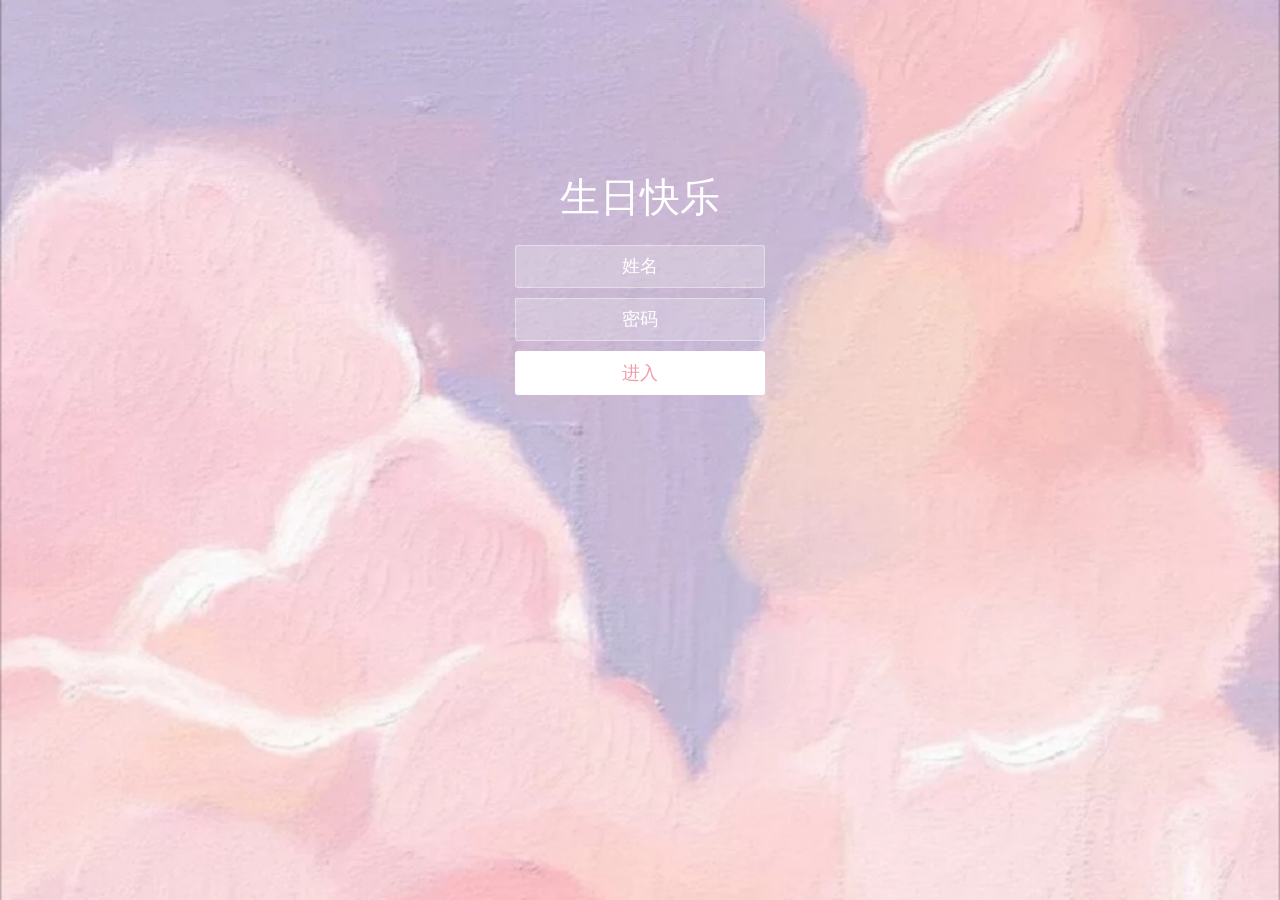
<file: index.html>
<!DOCTYPE html>
<html lang="zh">
  <head>
    <meta charset="UTF-8" />
    <meta http-equiv="X-UA-Compatible" content="IE=edge,chrome=1" />
    <meta name="viewport" content="width=device-width, initial-scale=1.0" />
    <title>Happy Birthday</title>
    <link rel="stylesheet" type="text/css" href="css/index.css" />
  </head>
  <body>
    <div class="htmleaf-container">
      <div class="wrapper">
        <div class="container">
          <h1 class="shenri">生日快乐</h1>

          <form class="form">
            <input
              id="userName"
              name="userName"
              type="text"
              placeholder="姓名"
            />
            <input id="pwd" name="pwd" type="password" placeholder="密码" />
            <button type="submit" id="login-button">进入</button>
          </form>
        </div>
        <!-- <ul class="bg-bubbles">
          <li>
            <img src="./img/timg.gif" style="width: 100%; height: 100%" />
          </li>
          <li>
            <img src="./img/timg.gif" style="width: 100%; height: 100%" />
          </li>
          <li>
            <img src="./img/timg.gif" style="width: 100%; height: 100%" />
          </li>
          <li>
            <img src="./img/timg.gif" style="width: 100%; height: 100%" />
          </li>
          <li>
            <img src="./img/timg.gif" style="width: 100%; height: 100%" />
          </li>
          <li>
            <img src="./img/timg.gif" style="width: 100%; height: 100%" />
          </li>
          <li>
            <img src="./img/timg.gif" style="width: 100%; height: 100%" />
          </li>
          <li>
            <img src="./img/timg.gif" style="width: 100%; height: 100%" />
          </li>
          <li>
            <img src="./img/timg.gif" style="width: 100%; height: 100%" />
          </li>
          <li>
            <img src="./img/timg.gif" style="width: 100%; height: 100%" />
          </li>
        </ul> -->
      </div>
    </div>
	<audio src="music/1.mp3" autoplay="autoplay" loop="loop">
    <script src="js/jquery-2.1.1.min.js" type="text/javascript"></script>
    <script src="js/index.js" type="text/javascript"></script>
  </body>
</html>
</file>
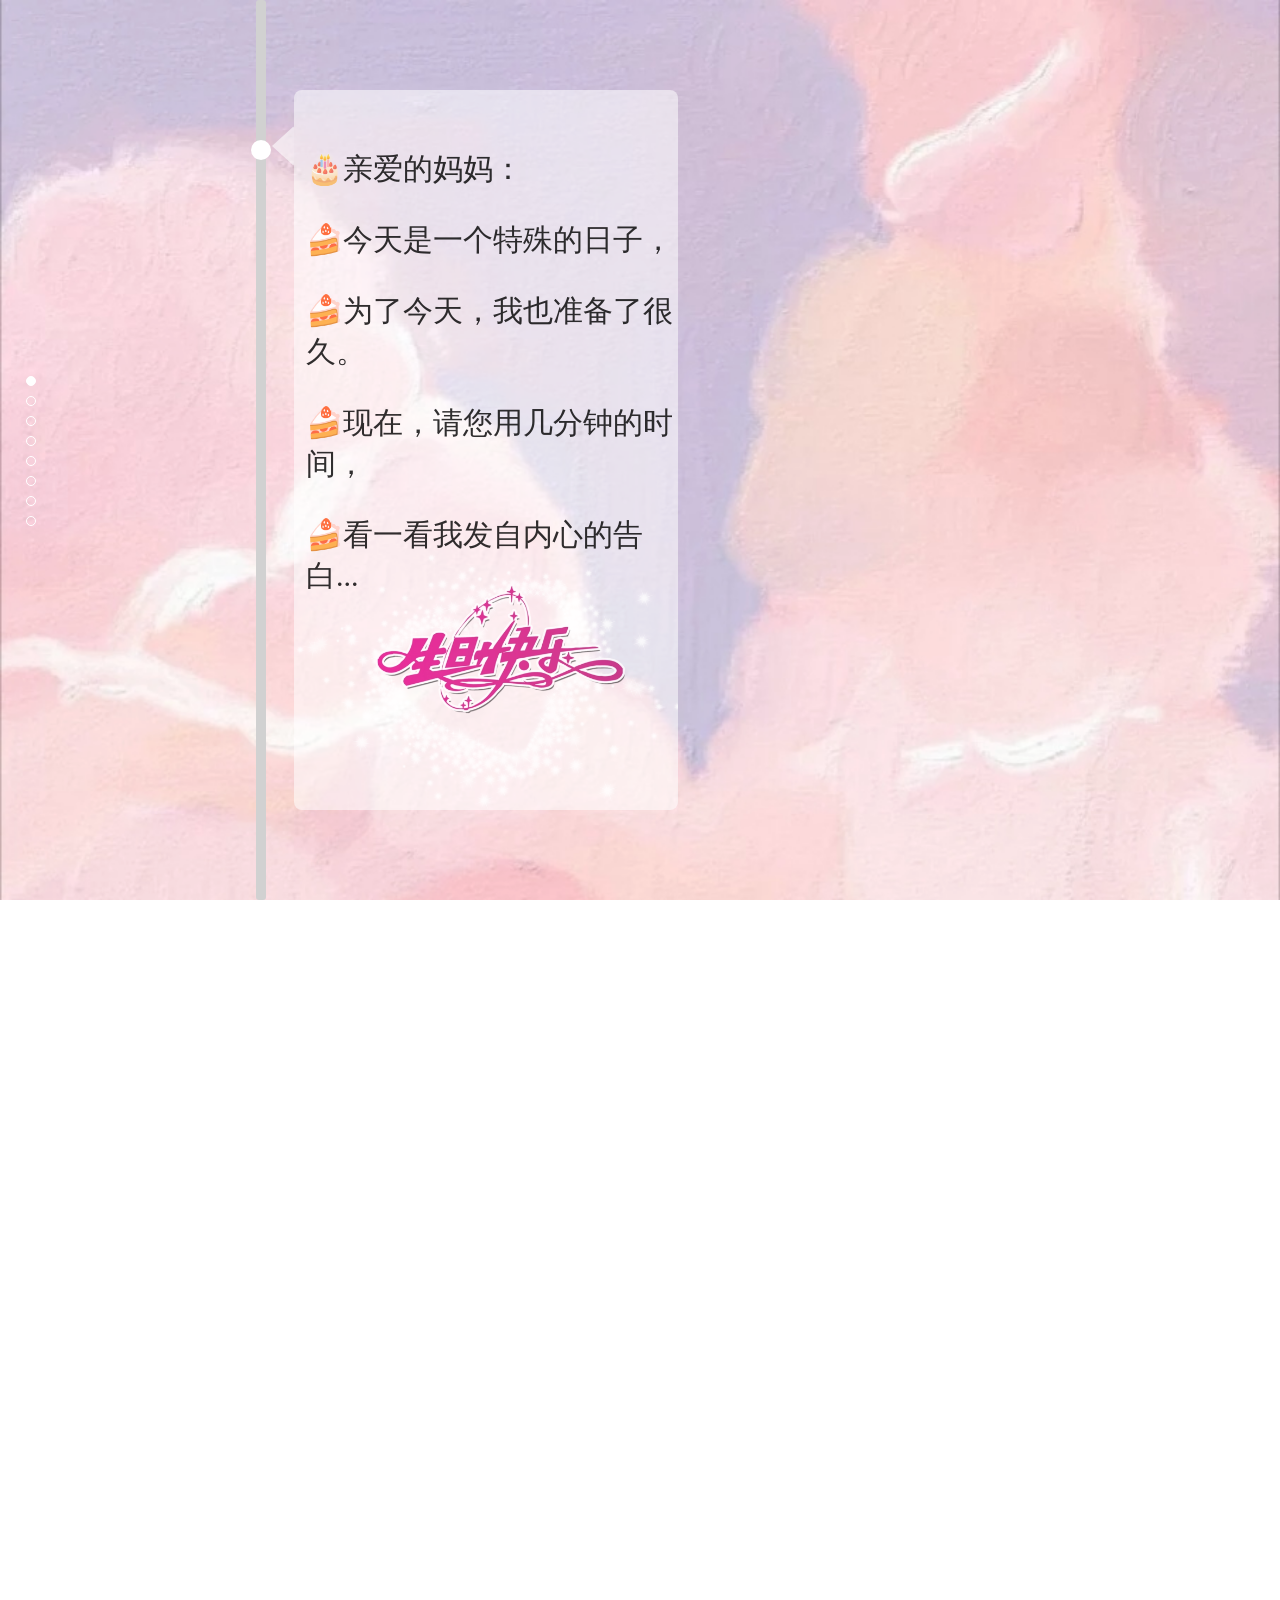
<file: Memories.html>
<!--
 * @Author: muyangplus
 * @Date: 2023-07-30 21:00:00
 * @LastEditTime: 2023-07-30 21:00:00
 * @LastEditors: Please set LastEditors
 * @Description: In User Settings Edit
 * @FilePath: \tiny-heart-master\birthday-mobile\Memories.html
-->
<!DOCTYPE html>
<html lang="zh-CN">

<head>
  <meta charset="UTF-8" />
  <meta name="viewport"
    content="width=device-width,initial-scale=0.5, minimum-scale=0.5, maximum-scale=0.5, user-scalable=no" />
  <title>Happy Birthday</title>
  <link rel="stylesheet" href="css/jquery.fullPage.css" />
  <link rel="stylesheet" href="css/memories.css" />
</head>

<body>
  <!-- 背景音乐 -->
  <div style="display: none">
    <!-- 网易云外链 -->
    <iframe frameborder="no" border="0" marginwidth="0" marginheight="0" width="330" height="86"
      src="https://music.163.com/outchain/player?type=2&id=480353&auto=1&height=66"></iframe>
  </div>
  <div class="bgcolor">
    <div style="z-index: 100" id="dowebok">
      
      <!-----01----->
      <div class="section">
        <div class="timeline"></div>
        <div class="timepoint11"></div>
        <div class="ly-box11">
          <div class="ly-txt11">
            <p>🎂亲爱的妈妈：</p>
            <p>🍰今天是一个特殊的日子，</p>
            <p>🍰为了今天，我也准备了很久。</p>
            <p>🍰现在，请您用几分钟的时间，</p>
            <p>🍰看一看我发自内心的告白...</p>
          </div>
          <div class="ly-imgbox11">
            <img class="ly-img11" src="img/1.webp" />
          </div>
        </div>
        <div class="ly-triangle11"></div>

      </div>

      <!-----02----->
      <div class="section">
        <div class="timeline"></div>
        <div class="timepoint11"></div>
        <div class="ly-box11">
          <div class="ly-txt11"></div>
          <div class="ly-txt21">
            <p>🎂2005-12-12<p>
            <p>🍰我出生了,</p>
            <p>🍰那一年，你30岁。</p>
          </div>
          <div class="ly-imgbox11">
            <img class="ly-img11" src="img/2.webp" />
          </div>
        </div>
        <div class="ly-triangle11"></div>

      </div>

      <!-----03----->
      <div class="section">
        <div class="timeline"></div>
        <div class="timepoint21"></div>
        <div class="ly-box21">
          <div class="ly-txt21">⭐2014-06-30</div>
          <div class="ly-txt22">
            <p>👣宿迁市宿城区</p>
          </div>
          <div class="ly-imgbox21">
            <img class="ly-img21" src="img/2014-06-30.jpeg" />
          </div>
        </div>
        <div class="ly-triangle21"></div>

        <div class="ly-box22">
          <div class="ly-txt23">⭐2014-06-30</div>
          <div class="ly-txt24">
            <p>👣宿迁市宿豫区</p>
          </div>
          <div class="ly-imgbox22">
            <img class="ly-img22" src="img/2014-06-30-2.jpeg" />
          </div>
        </div>
        <div class="ly-triangle22"></div>

      </div>

      <!-----04----->
      <div class="section">
        <div class="timeline"></div>
        <div class="timepoint21"></div>
        <div class="ly-box21">
          <div class="ly-txt21">⭐2014-12-09</div>
          <div class="ly-txt22">
            <p>👣徐州温泉</p>
          </div>
          <div class="ly-imgbox21">
            <img class="ly-img21" src="img/2014-12-09.jpeg" />
          </div>
        </div>
        <div class="ly-triangle21"></div>

        <div class="ly-box22">
          <div class="ly-txt23">⭐2015-01-02</div>
          <div class="ly-txt24">
            <p>👣家</p>
          </div>
          <div class="ly-imgbox22">
            <img class="ly-img22" src="img/2015-01-02.jpeg" />
          </div>
        </div>
        <div class="ly-triangle22"></div>
      </div>

      <!-----06----->
      <div class="section">
        <div class="timeline"></div>
        <div class="timepoint21"></div>
        <div class="ly-box21">
          <div class="ly-txt21">⭐2016-7-7</div>
          <div class="ly-txt22">
            <p>👣济南</p>
          </div>
          <div class="ly-imgbox21">
            <img class="ly-img21" src="img/2016-7-7.jpeg" />
          </div>
        </div>
        <div class="ly-triangle21"></div>

        <div class="ly-box22">
          <div class="ly-txt23">⭐2018-12-12</div>
          <div class="ly-txt24">
            <p>👣侨城大酒店</p>
          </div>
          <div class="ly-imgbox22">
            <img class="ly-img22" src="img/2018-12-12.jpeg" />
          </div>
        </div>
        <div class="ly-triangle22"></div>
      </div>

      <!-----07----->
      <div class="section">
        <div class="timeline"></div>
        <div class="timepoint21"></div>
        <div class="ly-box11">
          <div class="ly-txt11"></div>
          <div class="ly-txt11">
            <p>⭐以及...<p>
            <p>🎁更多美好的回忆</p>
          </div>
          <div class="ly-imgbox11">
            <img class="ly-img11" src="img/2017-12-12.jpeg" />
          </div>
        </div>
        <div class="ly-triangle11"></div>
      </div>

      <!-----08----->
      <div class="section">
        <div class="timeline"></div>
        <div class="timepoint31"></div>
        <div class="ly-box11">
          <div class="ly-txt11"></div>
          <div class="ly-txt21">
            <p>⭐现在<p>
            <p>🎁亲允许我，向你道一声：</p>
          </div>
          <div class="ly-imgbox11">
            <img class="ly-img11" src="img/timg.gif" />
          </div>
        </div>
        <div class="ly-triangle31"></div>
      </div>

      <!-----09----->
      <div class="section">
        <div class="timeline"></div>
        <div class="timepoint31"></div>
        <div class="ly-box11">
          <div class="ly-txt11"></div>
          <div class="ly-txt21">
            <p>⭐母亲，谢谢您给予我生命<p>
            <p>🎁我会继续努力，再创辉煌！</p>
          </div>
          <div class="ly-imgbox11">
            <img class="ly-img11" src="img/time.jpg" />
          </div>
        </div>
        <div class="ly-triangle31"></div>
      </div>

    </div>


    <!--动态方块-->
    <!-- <ul class="bg-bubbles">
        <li>
          <img src="./img/timg.gif" style="width: 100%; height: 100%" />
        </li>
        <li>
          <img src="./img/timg.gif" style="width: 100%; height: 100%" />
        </li>
        <li>
          <img src="./img/timg.gif" style="width: 100%; height: 100%" />
        </li>
        <li>
          <img src="./img/timg.gif" style="width: 100%; height: 100%" />
        </li>
        <li>
          <img src="./img/timg.gif" style="width: 100%; height: 100%" />
        </li>
        <li>
          <img src="./img/timg.gif" style="width: 100%; height: 100%" />
        </li>
        <li>
          <img src="./img/timg.gif" style="width: 100%; height: 100%" />
        </li>
        <li>
          <img src="./img/timg.gif" style="width: 100%; height: 100%" />
        </li>
        <li>
          <img src="./img/timg.gif" style="width: 100%; height: 100%" />
        </li>
        <li>
          <img src="./img/timg.gif" style="width: 100%; height: 100%" />
        </li>
      </ul> -->
  </div>
  <!-- <audio muted src="music/1.mp3" autoplay="autoplay" loop="loop"></audio> -->
  <audio src="music/3.mp3" autoplay="autoplay" loop="loop"></audio>
  <script src="js/jquery-2.1.1.min.js"></script>
  <script src="js/jquery.fullPage.min.js"></script>
  <!-- <script src="js/auto-play.js"></script> -->
  <script src="js/memories.js"></script>
</body>

</html>
</file>
<file: css/index.css>
* {
  box-sizing: border-box;
  margin: 0;
  padding: 0;
  font-weight: 300;
}
body {
  font-family:"Microsoft YaHei";
  color: white;
  font-weight: 300;
}
body ::-webkit-input-placeholder {
  /* WebKit browsers */
  font-family:"Microsoft YaHei";
  color: white;
  font-weight: 300;
}
body :-moz-placeholder {
  /* Mozilla Firefox 4 to 18 */
  font-family:"Microsoft YaHei";
  color: white;
  opacity: 1;
  font-weight: 300;
}
body ::-moz-placeholder {
  /* Mozilla Firefox 19+ */
  font-family:"Microsoft YaHei";
  color: white;
  opacity: 1;
  font-weight: 300;
}
body :-ms-input-placeholder {
  /* Internet Explorer 10+ */
  font-family:"Microsoft YaHei";
  color: white;
  font-weight: 300;
}
.wrapper {
  background: #ee9ca7;
  background: -webkit-linear-gradient(top left, #ee9ca7 0%, #ee9ca7 100%);
  background: linear-gradient(to bottom right, #ee9ca7 0%, #ee9ca7 100%);
  background-color:rgba(255,255,255,0.9);
  position: absolute;
  top:0;
  left: 0;
  width: 100%;
  height: 100%;
  overflow: hidden;
  background: url('../img/01.jpg');
  background-size: 100%;
}
.shenri{
  font-family:"Microsoft YaHei";
  font-weight: 999;
}
.wrapper.form-success .container h1 {
  -webkit-transform: translateY(85px);
      -ms-transform: translateY(85px);
          transform: translateY(85px);
}
.container {
  max-width: 600px;
  margin: 0 auto;
  margin-top: 7%;
  padding: 80px 0;
  height: 400px;
  text-align: center;
}
.container h1 {
  font-size: 40px;
  -webkit-transition-duration: 1s;
          transition-duration: 1s;
  -webkit-transition-timing-function: ease-in-put;
          transition-timing-function: ease-in-put;
  font-weight: 200;
}
form {
  padding: 20px 0;
  position: relative;
  z-index: 2;
}
form input {
  -webkit-appearance: none;
     -moz-appearance: none;
          appearance: none;
  outline: 0;
  border: 1px solid rgba(255, 255, 255, 0.4);
  background-color: rgba(255, 255, 255, 0.2);
  width: 250px;
  border-radius: 3px;
  padding: 10px 15px;
  margin: 0 auto 10px auto;
  display: block;
  text-align: center;
  font-family: "Microsoft YaHei";
  font-size: 18px;
  color: white;
  -webkit-transition-duration: 0.25s;
          transition-duration: 0.25s;
  font-weight: 300;
}
form input:hover {
  background-color: rgba(255, 255, 255, 0.4);
}
form input:focus {
  background-color: white;
  width: 300px;
  color: #ee9ca7;
}
form button {
  -webkit-appearance: none;
     -moz-appearance: none;
          appearance: none;
  outline: 0;
  background-color: white;
  font-family: "Microsoft YaHei";
  border: 0;
  padding: 10px 15px;
  color: #ee9ca7;
  border-radius: 3px;
  width: 250px;
  cursor: pointer;
  font-size: 18px;
  -webkit-transition-duration: 0.25s;
          transition-duration: 0.25s;
}
form button:hover {
  background-color: #f5f7f9;
}
.bg-bubbles {
  position: absolute;
  top: 0;
  left: 0;
  width: 100%;
  height: 100%;
  z-index: 1;
}
.bg-bubbles li {
  position: absolute;
  list-style: none;
  display: block;
  width: 40px;
  height: 40px;
  background-color: rgba(255, 255, 255, 0.15);
  bottom: -160px;
  -webkit-animation: square 30s infinite;
  animation: square 30s infinite;
  -webkit-transition-timing-function: linear;
  transition-timing-function: linear;
}
.bg-bubbles li:nth-child(1) {
  left: 10%;
}
.bg-bubbles li:nth-child(2) {
  left: 20%;
  width: 80px;
  height: 80px;
  -webkit-animation-delay: 2s;
          animation-delay: 2s;
  -webkit-animation-duration: 17s;
          animation-duration: 17s;
}
.bg-bubbles li:nth-child(3) {
  left: 25%;
  -webkit-animation-delay: 4s;
          animation-delay: 4s;
}
.bg-bubbles li:nth-child(4) {
  left: 40%;
  width: 60px;
  height: 60px;
  -webkit-animation-duration: 22s;
          animation-duration: 22s;
  background-color: rgba(255, 255, 255, 0.25);
}
.bg-bubbles li:nth-child(5) {
  left: 70%;
}
.bg-bubbles li:nth-child(6) {
  left: 80%;
  width: 120px;
  height: 120px;
  -webkit-animation-delay: 3s;
          animation-delay: 3s;
  background-color: rgba(255, 255, 255, 0.2);
}
.bg-bubbles li:nth-child(7) {
  left: 32%;
  width: 160px;
  height: 160px;
  -webkit-animation-delay: 7s;
          animation-delay: 7s;
}
.bg-bubbles li:nth-child(8) {
  left: 55%;
  width: 20px;
  height: 20px;
  -webkit-animation-delay: 15s;
          animation-delay: 15s;
  -webkit-animation-duration: 40s;
          animation-duration: 40s;
}
.bg-bubbles li:nth-child(9) {
  left: 25%;
  width: 10px;
  height: 10px;
  -webkit-animation-delay: 2s;
          animation-delay: 2s;
  -webkit-animation-duration: 40s;
          animation-duration: 40s;
  background-color: rgba(255, 255, 255, 0.3);
}
.bg-bubbles li:nth-child(10) {
  left: 90%;
  width: 160px;
  height: 160px;
  -webkit-animation-delay: 11s;
          animation-delay: 11s;
}
@-webkit-keyframes square {
  0% {
    -webkit-transform: translateY(0);
            transform: translateY(0);
  }
  100% {
    -webkit-transform: translateY(-900px) rotate(600deg);
            transform: translateY(-900px) rotate(600deg);
  }
}
@keyframes square {
  0% {
    -webkit-transform: translateY(0);
            transform: translateY(0);
  }
  100% {
    -webkit-transform: translateY(-900px) rotate(600deg);
            transform: translateY(-900px) rotate(600deg);
  }
}
</file>
<file: css/memories.css>
#fp-nav ul li a.active span,
.fp-slidesNav ul li a.active span {
    background: #fff;
}
#fp-nav ul li a span,
.fp-slidesNav ul li a span {
    border-color:#fff;
}
/*img{  
	display: inline-block;
	height: auto;
	max-width: 100%; 
}*/
.bgcolor {
	background: #ee9ca7;
    background: -webkit-linear-gradient(top left, #ee9ca7 0%, #ee9ca7 100%);
    background: linear-gradient(to bottom right, #ee9ca7 0%, #ee9ca7 100%);
    opacity: 0.9;
	width: 100%;
	height: 100%;
	background: url('../img/01.jpg');
	background-size: 100%;
}
.bg-bubbles {
  position: absolute;
  top: 0;
  left: 0;
  width: 100%;
  height: 100%;
  z-index: 1;
}
.bg-bubbles li {
  position: absolute;
  list-style: none;
  display: block;
  width: 40px;
  height: 40px;
  background-color: rgba(255, 255, 255, 0.15);
  bottom: -160px;
  -webkit-animation: square 30s infinite;
  animation: square 30s infinite;
  -webkit-transition-timing-function: linear;
  transition-timing-function: linear;
}
.bg-bubbles li:nth-child(1) {
  left: 10%;
}
.bg-bubbles li:nth-child(2) {
  left: 20%;
  width: 80px;
  height: 80px;
  -webkit-animation-delay: 2s;
          animation-delay: 2s;
  -webkit-animation-duration: 17s;
          animation-duration: 17s;
}
.bg-bubbles li:nth-child(3) {
  left: 25%;
  -webkit-animation-delay: 4s;
          animation-delay: 4s;
}
.bg-bubbles li:nth-child(4) {
  left: 40%;
  width: 60px;
  height: 60px;
  -webkit-animation-duration: 22s;
          animation-duration: 22s;
  background-color: rgba(255, 255, 255, 0.25);
}
.bg-bubbles li:nth-child(5) {
  left: 70%;
}
.bg-bubbles li:nth-child(6) {
  left: 80%;
  width: 120px;
  height: 120px;
  -webkit-animation-delay: 3s;
          animation-delay: 3s;
  background-color: rgba(255, 255, 255, 0.2);
}
.bg-bubbles li:nth-child(7) {
  left: 32%;
  width: 160px;
  height: 160px;
  -webkit-animation-delay: 7s;
          animation-delay: 7s;
}
.bg-bubbles li:nth-child(8) {
  left: 55%;
  width: 20px;
  height: 20px;
  -webkit-animation-delay: 15s;
          animation-delay: 15s;
  -webkit-animation-duration: 40s;
          animation-duration: 40s;
}
.bg-bubbles li:nth-child(9) {
  left: 25%;
  width: 10px;
  height: 10px;
  -webkit-animation-delay: 2s;
          animation-delay: 2s;
  -webkit-animation-duration: 40s;
          animation-duration: 40s;
  background-color: rgba(255, 255, 255, 0.3);
}
.bg-bubbles li:nth-child(10) {
  left: 90%;
  width: 160px;
  height: 160px;
  -webkit-animation-delay: 11s;
          animation-delay: 11s;
}
@-webkit-keyframes square {
  0% {
    -webkit-transform: translateY(0);
            transform: translateY(0);
  }
  100% {
    -webkit-transform: translateY(-900px) rotate(600deg);
            transform: translateY(-900px) rotate(600deg);
  }
}
@keyframes square {
  0% {
    -webkit-transform: translateY(0);
            transform: translateY(0);
  }
  100% {
    -webkit-transform: translateY(-900px) rotate(600deg);
            transform: translateY(-900px) rotate(600deg);
  }
}
/***                                  内容区域                                 ***/
/**                                   第一部分                                  **/
/*盒子*/
/*PC端*/
@media screen and (min-aspect-ratio: 10/9) {
	.ly-box01 {
		width:50px;
		height:50px;
		background-color:#FFF;
		border-radius: 25px;
		position: absolute;
		left: 48%;
		bottom: 50%;
		margin-bottom:50%;
		overflow: hidden;
		transform-origin:center bottom;
		animation:box_to_point 18.5s 0s,bounce 2.5s 18.5s;
	}
}

/*移动端*/
@media screen and (max-aspect-ratio: 3/4){
	.ly-box01 {
		width:50px;
		height:50px;
		background-color:#FFF;
		border-radius: 25px;
		position: absolute;
		left: 48%;
		bottom: 50%;
		margin-bottom:50%;
		overflow: hidden;
		transform-origin:center bottom;
		animation:box_to_point_mobile 18.5s 0s,bounce 2.5s 18.5s;
	}
}

/** 移动端动画 **/
@keyframes box_to_point_mobile{
	0% {
		margin-bottom:50%;
		width:50px;
		height:50px;
		border-radius: 25px;
		position: absolute;
		left: 48%;
		bottom: 50%;
		}
	10% {
		margin-bottom:0;
		width:50px;
		height:50px;
		border-radius: 25px;
		background-color:rgba(255,255,255,1);
		position: absolute;
		left: 48%;
		bottom: 50%;
	}
	/*打开小球*/
	14% {
		margin-bottom:0;
		width: 80%;
		height: 70%;
		border-radius: 6px;
		background-color:rgba(255,255,255,0.5);
		position: absolute;
		left: 10%;
		bottom: 15%;
	}
	96% {
		margin-bottom:0;
		width: 80%;
		height: 70%;
		border-radius: 6px;
		background-color:rgba(255,255,255,0.6);
		position: absolute;
		left: 10%;
		bottom: 15%;
	}
	100% {
		margin-bottom:0;
		width:50px;
		height:50px;
		border-radius: 25px;
		background-color:rgba(255,255,255,1);
		position: absolute;
		left: 48%;
		bottom: 50%;
	}
}
@-webkit-keyframes box_to_point_mobile{
	0% {
		margin-bottom:50%;
		width:50px;
		height:50px;
		border-radius: 25px;
		position: absolute;
		left: 48%;
		bottom: 50%;
		}
	10% {
		margin-bottom:0;
		width:50px;
		height:50px;
		border-radius: 25px;
		background-color:rgba(255,255,255,1);
		position: absolute;
		left: 48%;
		bottom: 50%;
	}
	/*打开小球*/
	14% {
		margin-bottom:0;
		width: 80%;
		height: 70%;
		border-radius: 6px;
		background-color:rgba(255,255,255,0.5);
		position: absolute;
		left: 10%;
		bottom: 15%;
	}
	96% {
		margin-bottom:0;
		width: 80%;
		height: 70%;
		border-radius: 6px;
		background-color:rgba(255,255,255,0.6);
		position: absolute;
		left: 10%;
		bottom: 15%;
	}
	100% {
		margin-bottom:0;
		width:50px;
		height:50px;
		border-radius: 25px;
		background-color:rgba(255,255,255,1);
		position: absolute;
		left: 48%;
		bottom: 50%;
	}
}

/** PC端动画 **/
@keyframes box_to_point{
	0% {
		margin-bottom:50%;
		width:50px;
		height:50px;
		border-radius: 25px;
		position: absolute;
		left: 48%;
		bottom: 50%;
		}
	10% {
		margin-bottom:0;
		width:50px;
		height:50px;
		border-radius: 25px;
		background-color:rgba(255,255,255,1);
		position: absolute;
		left: 48%;
		bottom: 50%;
	}
	14% {
		margin-bottom:0;
		width: 80%;
		height: 70%;
		border-radius: 6px;
		background-color:rgba(255,255,255,0.5);
		position: absolute;
		left: 10%;
		bottom: 12%;
	}
	96% {
		margin-bottom:0;
		width: 80%;
		height: 70%;
		border-radius: 6px;
		background-color:rgba(255,255,255,0.6);
		position: absolute;
		left: 10%;
		bottom: 12%;
	}
	100% {
		margin-bottom:0;
		width:50px;
		height:50px;
		border-radius: 25px;
		background-color:rgba(255,255,255,1);
		position: absolute;
		left: 48%;
		bottom: 50%;
	}
}
@-webkit-keyframes box_to_point{
	0% {
		margin-bottom:50%;
		width:50px;
		height:50px;
		border-radius: 25px;
		position: absolute;
		left: 48%;
		bottom: 50%;
		}
	10% {
		margin-bottom:0;
		width:50px;
		height:50px;
		border-radius: 25px;
		background-color:rgba(255,255,255,1);
		position: absolute;
		left: 48%;
		bottom: 50%;
	}
	14% {
		margin-bottom:0;
		width: 80%;
		height: 70%;
		border-radius: 6px;
		background-color:rgba(255,255,255,0.5);
		position: absolute;
		left: 10%;
		bottom: 12%;
	}
	96% {
		margin-bottom:0;
		width: 80%;
		height: 70%;
		border-radius: 6px;
		background-color:rgba(255,255,255,0.6);
		position: absolute;
		left: 10%;
		bottom: 12%;
	}
	100% {
		margin-bottom:0;
		width:50px;
		height:50px;
		border-radius: 25px;
		background-color:rgba(255,255,255,1);
		position: absolute;
		left: 48%;
		bottom: 50%;
	}
}
@keyframes bounce{
	0% {
		margin-bottom:0;
		width: 50px;
		height: 50px;
		border-radius: 25px;
		bottom:50%;
		left: 48%;
	}
	50% {
		margin-bottom:0;
		left: 48%;
		width: 50px;
		height: 50px;
		border-radius: 25px;
		bottom:0;
		left: 48%;
	}
	100% {
		margin-bottom:0;
		width: 20px;
		height: 20px;
		border-radius: 10px;
		left: 48%;
		bottom: 0;
		left: 20%;
	}
}
@-webkit-keyframes bounce{
		0% {
		margin-bottom:0;
		width: 50px;
		height: 50px;
		border-radius: 25px;
		bottom:50%;
		left: 48%;
	}
	50% {
		margin-bottom:0;
		left: 48%;
		width: 50px;
		height: 50px;
		border-radius: 25px;
		bottom:0;
		left: 48%;
	}
	100% {
		margin-bottom:0;
		width: 20px;
		height: 20px;
		border-radius: 10px;
		left: 48%;
		bottom: 0;
		left: 20%;
	}
}
/*文本*/
@media screen and (min-aspect-ratio: 10/9) {
	.ly-txt01 {
		position:absolute;
		width: 80%;
		left:10%;
		top:10%;
	}
	
	.ly-txt02 {
		position:absolute;
		width: 80%;
		left:60%;
		top:10%;
	}
}

@media screen and (max-aspect-ratio: 3/4) {
	.ly-txt01 {
		position:absolute;
		width: 80%;
		left:10%;
		top:5%;
	}
	
	.ly-txt02 {
		position:absolute;
		width: 40%;
		left:15%;
		top:50%;
	}

	.ly-txt01 p {
		font-size: 4vw !important;
	}

	.ly-txt02 p {
		font-size: 4vw !important;
	}
}

.ly-stxt01 {
	font-family: Microsoft YaHei;
	font-size: 30px;
	font-color: #000;
	position: relative;
	left: 5%;
	top: 5%;
	opacity: 0;
	animation:ly-stxt01_move 15s;
	animation-delay:3s;
	-webkit-animation:ly-stxt01_move 15s;
	-webkit-animation-delay:3s;
}

.ly-stxt02 {
	font-family: Microsoft YaHei;
	font-size: 30px;
	font-color: #000;
	position: relative;
	left: 5%;
	top: 5%;
	margin-top:-71px;
	opacity: 0;
	animation:ly-stxt02_move 15s;
	animation-delay:3s;
	-webkit-animation:ly-stxt02_move 15s;
	-webkit-animation-delay:3s;
}

.ly-stxt03 {
	font-family: Microsoft YaHei;
	font-size: 30px;
	font-color: #000;
	position: relative;
	left: 5%;
	top: 5%;
	opacity: 0;
	margin-top:-71px;
	animation:ly-stxt03_move 15s;
	animation-delay:3s;
	-webkit-animation:ly-stxt03_move 15s;
	-webkit-animation-delay:3s;
}

.ly-stxt04 {
	font-family: Microsoft YaHei;
	font-size: 30px;
	font-color: #000;
	position: relative;
	left: 5%;
	top: 5%;
	opacity: 0;
	margin-top:-71px;
	animation:ly-stxt04_move 15s;
	animation-delay:3s;
	-webkit-animation:ly-stxt04_move 15s;
	-webkit-animation-delay:3s;
}

.ly-stxt05 {
	font-family: Microsoft YaHei;
	font-size: 30px;
	font-color: #000;
	position: relative;
	left: 5%;
	top: 5%;
	opacity: 0;
	margin-top:-71px;
	animation:ly-stxt05_move 15s;
	animation-delay:3s;
	-webkit-animation:ly-stxt05_move 15s;
	-webkit-animation-delay:3s;
}

.ly-stxt06 {
	font-family: Microsoft YaHei;
	font-size: 30px;
	font-color: #000;
	position: relative;
	right: 5%;
	top: 5%;
	opacity: 0;
	animation:ly-stxt06_move 15s;
	animation-delay:3s;
	-webkit-animation:ly-stxt06_move 15s;
	-webkit-animation-delay:3s;
}

.ly-stxt07 {
	font-family: Microsoft YaHei;
	font-size: 30px;
	font-color: #000;
	position: relative;
	right: 5%;
	top: 5%;
	opacity: 0;
	margin-top:-71px;
	animation:ly-stxt07_move 15s;
	animation-delay:3s;
	-webkit-animation:ly-stxt07_move 15s;
	-webkit-animation-delay:3s;
}

.ly-stxt08 {
	font-family: Microsoft YaHei;
	font-size: 30px;
	font-color: #000;
	position: relative;
	right: 5%;
	top: 5%;
	opacity: 0;
	margin-top:-71px;
	animation:ly-stxt08_move 15s;
	animation-delay:3s;
	-webkit-animation:ly-stxt08_move 15s;
	-webkit-animation-delay:3s;
}

.ly-stxt09 {
	font-family: Microsoft YaHei;
	font-size: 30px;
	font-color: #000;
	position: relative;
	right: 5%;
	top: 5%;
	opacity: 0;
	margin-top:-71px;
	animation:ly-stxt09_move 15s;
	animation-delay:3s;
	-webkit-animation:ly-stxt09_move 15s;
	-webkit-animation-delay:3s;
}

.ly-stxt10 {
	font-family: Microsoft YaHei;
	font-size: 30px;
	font-color: #000;
	position: relative;
	right: 5%;
	top: 5%;
	opacity: 0;
	margin-top:-71px;
	animation:ly-stxt10_move 15s;
	animation-delay:3s;
	-webkit-animation:ly-stxt10_move 15s;
	-webkit-animation-delay:3s;
}

.ly-stxt11 {
	font-family: Microsoft YaHei;
	font-size: 30px;
	font-color: #000;
	position: relative;
	right: 5%;
	top: 5%;
	opacity: 0;
	margin-top:-71px;
	animation:ly-stxt11_move 15s;
	animation-delay:3s;
	-webkit-animation:ly-stxt11_move 15s;
	-webkit-animation-delay:3s;
}

.ly-stxt12 {
	font-family: Microsoft YaHei;
	font-size: 30px;
	font-color: #000;
	position: relative;
	right: 5%;
	top: 5%;
	opacity: 0;
	margin-top:-71px;
	animation:ly-stxt12_move 15s;
	animation-delay:3s;
	-webkit-animation:ly-stxt12_move 15s;
	-webkit-animation-delay:3s;
}


.ly-stxt13 {
	font-family: Microsoft YaHei;
	font-size: 30px;
	font-color: #000;
	position: relative;
	right: 5%;
	top: 5%;
	opacity: 0;
	margin-top:-71px;
	animation:ly-stxt13_move 15s;
	animation-delay:3s;
	-webkit-animation:ly-stxt13_move 15s;
	-webkit-animation-delay:3s;
}


.ly-stxt14 {
	font-family: Microsoft YaHei;
	font-size: 30px;
	font-color: #000;
	position: relative;
	right: 5%;
	top: 5%;
	opacity: 0;
	margin-top:-71px;
	animation:ly-stxt14_move 15s;
	animation-delay:3s;
	-webkit-animation:ly-stxt14_move 15s;
	-webkit-animation-delay:3s;
}


.ly-stxt15 {
	font-family: Microsoft YaHei;
	font-size: 30px;
	font-color: #000;
	position: relative;
	right: 5%;
	top: 5%;
	opacity: 0;
	margin-top:-71px;
	animation:ly-stxt15_move 15s;
	animation-delay:3s;
	-webkit-animation:ly-stxt15_move 15s;
	-webkit-animation-delay:3s;
}

.ly-stxt16 {
	font-family: Microsoft YaHei;
	font-size: 30px;
	font-color: #000;
	position: relative;
	right: 5%;
	top: 5%;
	opacity: 0;
	margin-top:-71px;
	animation:ly-stxt16_move 15s;
	animation-delay:3s;
	-webkit-animation:ly-stxt16_move 15s;
	-webkit-animation-delay:3s;
}
@keyframes ly-stxt01_move{
	0% {opacity:0;}
	8% {opacity:1;}
	90% {opacity:1;}
	98% {opacity:0;}
	100% {opacity:0;}
}
@-webkit-keyframes ly-stxt01_move{
	0% {opacity:0;}
	8% {opacity:0;}
	90% {opacity:1;}
	98% {opacity:0;}
	100% {opacity:0;}
}


@keyframes ly-stxt02_move{
	0% {opacity:0;margin-top:-71px;}
	8% {opacity:0;margin-top:-71px;}
	16% {opacity:1;margin-top:0;}
	90% {opacity:1;margin-top:0;}
	100% {opacity:0;margin-top:0;}
}
@-webkit-keyframes ly-stxt02_move{
	0% {opacity:0;margin-top:-71px;}
	8% {opacity:0;margin-top:-71px;}
	16% {opacity:1;margin-top:0;}
	90% {opacity:1;margin-top:0;}
	100% {opacity:0;margin-top:0;}
}


@keyframes ly-stxt03_move{
	0% {opacity:0;margin-top:-71px;}
	16% {opacity:0;margin-top:-71px;}
	24% {opacity:1;margin-top:0;}
	90% {opacity:1;margin-top:0;}
	100% {opacity:0;margin-top:0;}
}
@-webkit-keyframes ly-stxt03_move{
	0% {opacity:0;margin-top:-71px;}
	16% {opacity:0;margin-top:-71px;}
	24% {opacity:1;margin-top:0;}
	90% {opacity:1;margin-top:0;}
	100% {opacity:0;margin-top:0;}
}


@keyframes ly-stxt04_move{
	0% {opacity:0;margin-top:-71px;}
	24% {opacity:0;margin-top:-71px;}
	32% {opacity:1;margin-top:0;}
	90% {opacity:1;margin-top:0;}
	100% {opacity:0;margin-top:0;}
}
@-webkit-keyframes ly-stxt04_move{
	0% {opacity:0;margin-top:-71px;}
	24% {opacity:0;margin-top:-71px;}
	32% {opacity:1;margin-top:0;}
	90% {opacity:1;margin-top:0;}
	100% {opacity:0;margin-top:0;}
}


@keyframes ly-stxt05_move{
	0% {opacity:0;margin-top:-71px;}
	32% {opacity:0;margin-top:-71px;}
	40% {opacity:1;margin-top:0;}
	90% {opacity:1;margin-top:0;}
	100% {opacity:0;margin-top:0;}
}
@-webkit-keyframes ly-stxt05_move{
	0% {opacity:0;margin-top:-71px;}
	32% {opacity:0;margin-top:-71px;}
	40% {opacity:1;margin-top:0;}
	90% {opacity:1;margin-top:0;}
	100% {opacity:0;margin-top:0;}
}


@keyframes ly-stxt06_move{
	0% {opacity:0;}
	40% {opacity:0;}
	48% {opacity:1;}
	90% {opacity:1;}
	100% {opacity:0;}
}
@-webkit-keyframes ly-stxt06_move{
	0% {opacity:0;}
	40% {opacity:0;}
	48% {opacity:1;}
	90% {opacity:1;}
	100% {opacity:0;}
}


@keyframes ly-stxt07_move{
	0% {opacity:0;margin-top:-71px;}
	48% {opacity:0;margin-top:-71px;}
	56% {opacity:1;margin-top:0;}
	90% {opacity:1;margin-top:0;}
	100% {opacity:0;margin-top:0;}
}
@-webkit-keyframes ly-stxt07_move{
	0% {opacity:0;margin-top:-71px;}
	48% {opacity:0;margin-top:-71px;}
	56% {opacity:1;margin-top:0;}
	90% {opacity:1;margin-top:0;}
	100% {opacity:0;margin-top:0;}
}


@keyframes ly-stxt08_move{
	0% {opacity:0;margin-top:-71px;}
	56% {opacity:0;margin-top:-71px;}
	64% {opacity:1;margin-top:0;}
	90% {opacity:1;margin-top:0;}
	100% {opacity:0;margin-top:0;}
}
@-webkit-keyframes ly-stxt08_move{
	0% {opacity:0;margin-top:-71px;}
	56% {opacity:0;margin-top:-71px;}
	64% {opacity:1;margin-top:0;}
	90% {opacity:1;margin-top:0;}
	100% {opacity:0;margin-top:0;}
}


@keyframes ly-stxt09_move{
	0% {opacity:0;margin-top:-71px;}
	64% {opacity:0;margin-top:-71px;}
	72% {opacity:1;margin-top:0;}
	90% {opacity:1;margin-top:0;}
	100% {opacity:0;margin-top:0;}
}
@-webkit-keyframes ly-stxt09_move{
	0% {opacity:0;margin-top:-71px;}
	64% {opacity:0;margin-top:-71px;}
	72% {opacity:1;margin-top:0;}
	90% {opacity:1;margin-top:0;}
	100% {opacity:0;margin-top:0;}
}


@keyframes ly-stxt10_move{
	0% {opacity:0;margin-top:-71px;}
	72% {opacity:0;margin-top:-71px;}
	80% {opacity:1;margin-top:0;}
	90% {opacity:1;margin-top:0;}
	100% {opacity:0;margin-top:0;}
}
@-webkit-keyframes ly-stxt10_move{
	0% {opacity:0;margin-top:-71px;}
	72% {opacity:0;margin-top:-71px;}
	80% {opacity:1;margin-top:0;}
	90% {opacity:1;margin-top:0;}
	100% {opacity:0;margin-top:0;}
}


@keyframes ly-stxt11_move{
	0% {opacity:0;margin-top:-71px;}
	72% {opacity:0;margin-top:-71px;}
	80% {opacity:1;margin-top:0;}
	90% {opacity:1;margin-top:0;}
	100% {opacity:0;margin-top:0;}
}
@-webkit-keyframes ly-stxt11_move{
	0% {opacity:0;margin-top:-71px;}
	72% {opacity:0;margin-top:-71px;}
	80% {opacity:1;margin-top:0;}
	90% {opacity:1;margin-top:0;}
	100% {opacity:0;margin-top:0;}
}


@keyframes ly-stxt12_move{
	0% {opacity:0;margin-top:-71px;}
	72% {opacity:0;margin-top:-71px;}
	80% {opacity:1;margin-top:0;}
	90% {opacity:1;margin-top:0;}
	100% {opacity:0;margin-top:0;}
}
@-webkit-keyframes ly-stxt12_move{
	0% {opacity:0;margin-top:-71px;}
	72% {opacity:0;margin-top:-71px;}
	80% {opacity:1;margin-top:0;}
	90% {opacity:1;margin-top:0;}
	100% {opacity:0;margin-top:0;}
}

@keyframes ly-stxt13_move{
	0% {opacity:0;margin-top:-71px;}
	72% {opacity:0;margin-top:-71px;}
	80% {opacity:1;margin-top:0;}
	90% {opacity:1;margin-top:0;}
	100% {opacity:0;margin-top:0;}
}
@-webkit-keyframes ly-stxt13_move{
	0% {opacity:0;margin-top:-71px;}
	72% {opacity:0;margin-top:-71px;}
	80% {opacity:1;margin-top:0;}
	90% {opacity:1;margin-top:0;}
	100% {opacity:0;margin-top:0;}
}

@keyframes ly-stxt14_move{
	0% {opacity:0;margin-top:-71px;}
	72% {opacity:0;margin-top:-71px;}
	80% {opacity:1;margin-top:0;}
	90% {opacity:1;margin-top:0;}
	100% {opacity:0;margin-top:0;}
}
@-webkit-keyframes ly-stxt14_move{
	0% {opacity:0;margin-top:-71px;}
	72% {opacity:0;margin-top:-71px;}
	80% {opacity:1;margin-top:0;}
	90% {opacity:1;margin-top:0;}
	100% {opacity:0;margin-top:0;}
}

@keyframes ly-stxt15_move{
	0% {opacity:0;margin-top:-71px;}
	72% {opacity:0;margin-top:-71px;}
	80% {opacity:1;margin-top:0;}
	90% {opacity:1;margin-top:0;}
	100% {opacity:0;margin-top:0;}
}
@-webkit-keyframes ly-stxt15_move{
	0% {opacity:0;margin-top:-71px;}
	72% {opacity:0;margin-top:-71px;}
	80% {opacity:1;margin-top:0;}
	90% {opacity:1;margin-top:0;}
	100% {opacity:0;margin-top:0;}
}

@keyframes ly-stxt16_move{
	0% {opacity:0;margin-top:-71px;}
	72% {opacity:0;margin-top:-71px;}
	80% {opacity:1;margin-top:0;}
	90% {opacity:1;margin-top:0;}
	100% {opacity:0;margin-top:0;}
}
@-webkit-keyframes ly-stxt16_move{
	0% {opacity:0;margin-top:-71px;}
	72% {opacity:0;margin-top:-71px;}
	80% {opacity:1;margin-top:0;}
	90% {opacity:1;margin-top:0;}
	100% {opacity:0;margin-top:0;}
}
/**                                      第二部分                                       **/
/*时间轴的线*/

.timeline {
	width: 8px;
	height: 0;
	position: absolute;
	left: 20%;
	top:-100%;
	background-color: #ccc;
	border-radius:3px;
	transition: all 2s;
}
.active .timeline {
	width: 10px;
	height: 100%;
	top:0;
	transition-delay: 0.1s;
}
/*时间轴上的点*/
.timepoint {
	width: 20px;
	height: 20px;
	margin-left: -5px;
	position: absolute;
	left:20%;
	top: 15.5%;
	opacity: 0;
	background-color: #fff;
	-webkit-border-radius: 10px;
	-moz-border-radius: 10px;
	-ms-border-radius: 10px;
	-o-border-radius: 10px;
	border-radius: 10px;
	transition: all 0.3s; 
}
.active .timepoint {
	opacity: 1;
	transition-delay: 2s;
}
/**时间轴上的点**/
.timepoint11 {
	width: 20px;
	height: 20px;
	margin-left: -5px;
	position: absolute;
	left:20%;
	top: 0;
	opacity: 1;
	background-color: #fff;
	-webkit-border-radius: 10px;
	-moz-border-radius: 10px;
	-ms-border-radius: 10px;
	-o-border-radius: 10px;
	border-radius: 10px;
	transition: all 1s;
}
.active .timepoint11 {
	top:15.5%;
	transition-delay: 2s;
}

/* 盒子 */
/*移动端*/
@media screen and (max-aspect-ratio: 3/4) {
	.ly-box11 {
		width: 60%;
		height: 80%;
		border: 2px #CCC;
		background-color: #fff;
		background-color: rgba(255,255,255,0.6);
		border-radius: 8px;
		position: absolute;
		left: 23%;
		top:3%;
		overflow: hidden;
		opacity: 0;
		-webkit-transform: scale(0.5, 0.5);
		transform: scale(0.5, 0.5);
		transition: all 1s;
	}
	.active .ly-box11{
		opacity: 0.9;
		-webkit-transform: scale(1, 1);
		transform: scale(1, 1);
		transition-delay: 2.5s;
	}
	/* 盒子 */
	.ly-box12 {
		width: 70%;
		height: 85%;
		border: 2px #CCC;
		background-color: #fff;
		background-color: rgba(255,255,255,0.6);
		border-radius: 8px;
		position: absolute;
		left: 23%;
		top:2%;
		overflow: hidden;
		opacity: 0;
		-webkit-transform: scale(0.5, 0.5);
		transform: scale(0.5, 0.5);
		transition: all 1s;
	}
	.active .ly-box12{
		opacity: 0.9;
		-webkit-transform: scale(1, 1);
		transform: scale(1, 1);
		transition-delay: 5s;
	}

	.ly-box11 p {
		font-size: 2.5vw !important;
	}
	.ly-box12 p {
		padding: 3px 3px;
		font-size: 2.8vw !important;
	}
	/*小三角*/
	.ly-triangle11 {
		width: 0; 
		height: 0; 
		border-top: 20px solid transparent; 
		border-right: 22px solid white; 
		border-bottom: 20px solid transparent;
		border-radius: 2px; 
		margin-left: 24px;
		position: absolute;
		right: 77%;
		top: 14%;
		opacity: 0;
		-webkit-transform: scale(0.5, 0.5);
		transform: scale(0.5, 0.5);
		transition: all 0.5s;
	}
	.active .ly-triangle11 {
		opacity: 0.6;
		margin-left: 2px;
		-webkit-transform: scale(1, 1);
		transform: scale(1, 1);
		transition-delay: 3.5s;
	}
	/*小三角*/
	.ly-triangle12 {
		width: 0; 
		height: 0; 
		border-top: 20px solid transparent; 
		border-right: 22px solid white; 
		border-bottom: 20px solid transparent;
		border-radius: 2px; 
		margin-left: 24px;
		position: absolute;
		right: 77%;
		top: 55%;
		opacity: 0;
		-webkit-transform: scale(0.5, 0.5);
		transform: scale(0.5, 0.5);
		transition: all 1s;
	}
	.active .ly-triangle12 {
		opacity: 0.6;
		margin-left: 2px;
		-webkit-transform: scale(1, 1);
		transform: scale(1, 1);
		transition-delay: 6s;
	}
	/*图片*/
	.ly-imgbox11{
		position: absolute;
		bottom: 0;
		width: 100%;
		height: 70%;
		border-radius: 8px;
		opacity:0;
		overflow: hidden;
		transition:all 0.5s;
	}
	.active .ly-imgbox11{
		opacity:1;
		transition-delay:3.5s;
	}
	.ly-img11{
		position: absolute;
		width: 100%;
		bottom: 0;
	}

	/*文本*/
	.ly-txt11 {
		font-family: Microsoft YaHei;
		font-size: 30px;
		text-shadow: 1px;
		font-color: #000;
		position: absolute;
		left: 3%;
		top: 4%;
		opacity: 0;
		transition: all 0.5s;
	}
	
	.active .ly-txt11 {
		opacity: 1;
		transition-delay: 3.5s;
	}
	
	
	.ly-txt12 {
		font-family: Microsoft YaHei;
		font-size: 20px;
		text-indent:2em;
		font-color: #000;
		position: absolute;
		padding-top: 20px;
		left: 5%;
		top: 12%;
		opacity: 0;
		transition: all 1s;
	}
	
	.active .ly-txt12 {
		opacity: 1;
		transition-delay: 4s;
	}
	
	
	/*文本*/
	.ly-txt13 {
		font-family: Microsoft YaHei;
		font-size: 30px;
		text-shadow: 1px;
		font-color: #000;
		position: absolute;
		left: 3%;
		top: 4%;
		opacity: 0;
		transition: all 0.5s;
	}
	
	.active .ly-txt13 {
		opacity: 1;
		transition-delay: 6s;
	}
	
	.ly-txt14 {
		text-indent:2em;
		font-family: Microsoft YaHei;
		font-size: 18px;
		font-color: #000;
		position: absolute;
		margin-left:30px;
		margin-right:30px;
		top: 12%;
		opacity: 1;
		transition: all 13s;
		height:0;
		width:88%;
		overflow:hidden;
	}
	
	.active .ly-txt14 {
		height:500px;
		transition-delay: 6.5s;
	}
}

/*电脑*/
@media screen and (min-aspect-ratio: 10/9) {
	.ly-box11 {
		width: 30%;
		height: 80%;
		border: 2px #CCC;
		background-color: #fff;
		background-color: rgba(255,255,255,0.6);
		border-radius: 8px;
		position: absolute;
		left: 23%;
		top:10%;
		overflow: hidden;
		opacity: 0;
		-webkit-transform: scale(0.5, 0.5);
		transform: scale(0.5, 0.5);
		transition: all 1s;
	}
	.active .ly-box11{
		opacity: 0.9;
		-webkit-transform: scale(1, 1);
		transform: scale(1, 1);
		transition-delay: 2.5s;
	}
	/*小三角*/
	.ly-triangle11 {
		width: 0; 
		height: 0; 
		border-top: 20px solid transparent; 
		border-right: 22px solid white; 
		border-bottom: 20px solid transparent;
		border-radius: 2px; 
		margin-left: 24px;
		position: absolute;
		right: 77%;
		top: 14%;
		opacity: 0;
		-webkit-transform: scale(0.5, 0.5);
		transform: scale(0.5, 0.5);
		transition: all 0.5s;
	}
	.active .ly-triangle11 {
		opacity: 0.6;
		margin-left: 2px;
		-webkit-transform: scale(1, 1);
		transform: scale(1, 1);
		transition-delay: 3.5s;
	}
	/*图片*/
	.ly-imgbox11{
		position: absolute;
		bottom: 0;
		width: 100%;
		height: 70%;
		border-radius: 8px;
		opacity:0;
		overflow: hidden;
		transition:all 0.5s;
	}
	.active .ly-imgbox11{
		opacity:1;
		transition-delay:3.5s;
	}
	.ly-img11{
		position: absolute;
		width: 100%;
		bottom: 0;
	}
	/*文本*/
	.ly-txt11 {
		font-family: Microsoft YaHei;
		font-size: 30px;
		text-shadow: 1px;
		font-color: #000;
		position: absolute;
		left: 3%;
		top: 4%;
		opacity: 0;
		transition: all 0.5s;
	}
	
	.active .ly-txt11 {
		opacity: 1;
		transition-delay: 3.5s;
	}
	
	
	.ly-txt12 {
		font-family: Microsoft YaHei;
		font-size: 20px;
		text-indent:2em;
		font-color: #000;
		position: absolute;
		padding-top: 20px;
		left: 5%;
		top: 12%;
		opacity: 0;
		transition: all 1s;
	}
	
	.active .ly-txt12 {
		opacity: 1;
		transition-delay: 4s;
	}
	
	/* 盒子 */
	.ly-box12 {
		width: 70%;
		height: 85%;
		border: 2px #CCC;
		background-color: #fff;
		background-color: rgba(255,255,255,0.6);
		border-radius: 8px;
		position: absolute;
		left: 23%;
		top:10%;
		overflow: hidden;
		opacity: 0;
		-webkit-transform: scale(0.5, 0.5);
		transform: scale(0.5, 0.5);
		transition: all 1s;
	}
	.active .ly-box12{
		opacity: 0.9;
		-webkit-transform: scale(1, 1);
		transform: scale(1, 1);
		transition-delay: 5s;
	}
	/*小三角*/
	.ly-triangle12 {
		width: 0; 
		height: 0; 
		border-top: 20px solid transparent; 
		border-right: 22px solid white; 
		border-bottom: 20px solid transparent;
		border-radius: 2px; 
		margin-left: 24px;
		position: absolute;
		right: 77%;
		top: 14%;
		opacity: 0;
		-webkit-transform: scale(0.5, 0.5);
		transform: scale(0.5, 0.5);
		transition: all 1s;
	}
	.active .ly-triangle12 {
		opacity: 0.6;
		margin-left: 2px;
		-webkit-transform: scale(1, 1);
		transform: scale(1, 1);
		transition-delay: 6s;
	}
	/*文本*/
	.ly-txt13 {
		font-family: Microsoft YaHei;
		font-size: 30px;
		text-shadow: 1px;
		font-color: #000;
		position: absolute;
		left: 3%;
		top: 4%;
		opacity: 0;
		transition: all 0.5s;
	}
	
	.active .ly-txt13 {
		opacity: 1;
		transition-delay: 6s;
	}
	
	.ly-txt14 {
		text-indent:2em;
		font-family: Microsoft YaHei;
		font-size: 18px;
		font-color: #000;
		position: absolute;
		margin-left:30px;
		margin-right:30px;
		top: 12%;
		opacity: 1;
		transition: all 13s;
		height:0;
		width:88%;
		overflow:hidden;
	}
	
	.active .ly-txt14 {
		height:500px;
		transition-delay: 6.5s;
	}
}


/**                                        第三部分                                  **/

/**时间轴上的点**/
.timepoint21 {
	width: 20px;
	height: 20px;
	margin-left: -5px;
	position: absolute;
	left:20%;
	top: 0;
	opacity: 1;
	background-color: #fff;
	-webkit-border-radius: 10px;
	-moz-border-radius: 10px;
	-ms-border-radius: 10px;
	-o-border-radius: 10px;
	border-radius: 10px;
	transition: all 0.5s;
}
.active .timepoint21 {
	top:15.5%;
	transition-delay: 1.5s;
}

/* PC */
@media screen and (min-aspect-ratio: 10/9) {
	/* 盒子 */
	.ly-box21 {
		width: 15%;
		height: 600px;
		border: 2px #CCC;
		background-color: #fff;
		background-color: rgba(255,255,255,0.6);
		border-radius: 8px;
		position: absolute;
		left: 23%;
		top:10%;
		overflow: hidden;
		opacity: 0;
		-webkit-transform: scale(0.5, 0.5);
		transform: scale(0.5, 0.5);
		transition: all 1s;
	}
	.active .ly-box21{
		opacity: 0.9;
		-webkit-transform: scale(1, 1);
		transform: scale(1, 1);
		transition-delay: 2.5s;
	}
	/*小三角*/
	.ly-triangle21 {
		width: 0; 
		height: 0; 
		border-top: 20px solid transparent; 
		border-right: 22px solid white; 
		border-bottom: 20px solid transparent;
		border-radius: 2px; 
		margin-left: 24px;
		position: absolute;
		right: 77%;
		top: 14%;
		opacity: 0;
		-webkit-transform: scale(0.5, 0.5);
		transform: scale(0.5, 0.5);
		transition: all 0.5s;
	}
	.active .ly-triangle21 {
		opacity: 0.6;
		margin-left: 2px;
		-webkit-transform: scale(1, 1);
		transform: scale(1, 1);
		transition-delay: 3.5s;
	}
	/*图片*/
	.ly-imgbox21{
		position: absolute;
		bottom: 0;
		width: 100%;
		height: 70%;
		border-radius: 8px;
		opacity:0;
		overflow: hidden;
		transition:all 0.5s;
	}
	.active .ly-imgbox21{
		opacity:1;
		transition-delay:3.5s;
	}
	.ly-img21{
		position: absolute;
		width: 100%;
		bottom: 0;
	}
	
	/* 盒子 */
	.ly-box22 {
		width: 15%;
		height: 510px;
		border: 2px #CCC;
		background-color: #fff;
		background-color: rgba(255,255,255,0.6);
		border-radius: 8px;
		position: absolute;
		left: 42%;
		top:22%;
		overflow: hidden;
		opacity: 0;
		-webkit-transform: scale(0.5, 0.5);
		transform: scale(0.5, 0.5);
		transition: all 1s;
	}
	.active .ly-box22{
		opacity: 0.9;
		-webkit-transform: scale(1, 1);
		transform: scale(1, 1);
		transition-delay: 5s;
	}
	/*小三角*/
	.ly-triangle22 {
		width: 0; 
		height: 0; 
		border-top: 20px solid transparent; 
		border-right: 22px solid white; 
		border-bottom: 20px solid transparent;
		border-radius: 2px; 
		margin-left: 24px;
		position: absolute;
		right: 58%;
		top: 25%;
		opacity: 0;
		-webkit-transform: scale(0.5, 0.5);
		transform: scale(0.5, 0.5);
		transition: all 1s;
	}
	.active .ly-triangle22 {
		opacity: 0.6;
		margin-left: 2px;
		-webkit-transform: scale(1, 1);
		transform: scale(1, 1);
		transition-delay: 6s;
	}
	
	/*图片*/
	.ly-imgbox22{
		position: absolute;
		bottom: 0;
		width: 100%;
		height: 80%;
		border-radius: 8px;
		opacity:0;
		overflow: hidden;
		transition:all 0.5s;
	}
	.active .ly-imgbox22{
		opacity:1;
		transition-delay:6s;
	}
	.ly-img22{
		position: absolute;
		width: 100%;
		bottom: 0;
	}
	
	/* 盒子 */
	.ly-box23 {
		width: 34%;
		height: 0;
		border: 2px #CCC;
		background-color: #fff;
		background-color: rgba(255,255,255,0.6);
		border-radius: 8px;
		position: absolute;
		left: 61%;
		bottom:6%;
		overflow: hidden;
		opacity: 0.9;
		transition: all 10s;
	}
	.active .ly-box23{
		height:600px;
		transition-delay: 8s;
	}
	/*小三角*/
	.ly-triangle23 {
		width: 0; 
		height: 0; 
		border-top: 20px solid transparent; 
		border-right: 22px solid white; 
		border-bottom: 20px solid transparent;
		border-radius: 2px; 
		margin-left: 24px;
		position: absolute;
		right: 39%;
		top: 66%;
		opacity: 0;
		-webkit-transform: scale(0.5, 0.5);
		transform: scale(0.5, 0.5);
		transition: all 1s;
	}
	.active .ly-triangle23 {
		opacity: 0.6;
		margin-left: 2px;
		-webkit-transform: scale(1, 1);
		transform: scale(1, 1);
		transition-delay: 12s;
	}
	/*图片*/
	.ly-imgbox23{
		position: absolute;
		bottom: 0;
		width: 100%;
		height: 80%;
		border-radius: 8px;
		opacity:0;
		overflow: hidden;
		transition:all 0.5s;
	}
	.active .ly-imgbox23{
		opacity:1;
		transition-delay:12s;
	}
	.ly-img23{
		position: absolute;
		width: 100%;
		bottom: 0;
	}
}
/* 移动端 */
@media screen and (max-aspect-ratio: 3/4) {
	/* 盒子 */
	.ly-box21 {
		width: 30%;
		height: 40%;
		border: 2px #CCC;
		background-color: #fff;
		background-color: rgba(255,255,255,0.6);
		border-radius: 8px;
		position: absolute;
		left: 23%;
		top: 5%;
		overflow: hidden;
		opacity: 0;
		-webkit-transform: scale(0.5, 0.5);
		transform: scale(0.5, 0.5);
		transition: all 1s;
	}
	.active .ly-box21{
		opacity: 0.9;
		-webkit-transform: scale(1, 1);
		transform: scale(1, 1);
		transition-delay: 2.5s;
	}
	/*小三角*/
	.ly-triangle21 {
		width: 0; 
		height: 0; 
		border-top: 20px solid transparent; 
		border-right: 22px solid white; 
		border-bottom: 20px solid transparent;
		border-radius: 2px; 
		margin-left: 24px;
		position: absolute;
		right: 77%;
		top: 14%;
		opacity: 0;
		-webkit-transform: scale(0.5, 0.5);
		transform: scale(0.5, 0.5);
		transition: all 0.5s;
	}
	.active .ly-triangle21 {
		opacity: 0.6;
		margin-left: 2px;
		-webkit-transform: scale(1, 1);
		transform: scale(1, 1);
		transition-delay: 3.5s;
	}
	/*图片*/
	.ly-imgbox21{
		position: absolute;
		bottom: 0;
		width: 100%;
		height: 70%;
		border-radius: 8px;
		opacity:0;
		overflow: hidden;
		transition:all 0.5s;
	}
	.active .ly-imgbox21{
		opacity:1;
		transition-delay:3.5s;
	}
	.ly-img21{
		position: absolute;
		width: 100%;
		bottom: 0;
	}
	
	/* 盒子 */
	.ly-box22 {
		width: 30%;
		height: 30%;
		border: 2px #CCC;
		background-color: #fff;
		background-color: rgba(255,255,255,0.6);
		border-radius: 8px;
		position: absolute;
		left: 55%;
		top:18%;
		overflow: hidden;
		opacity: 0;
		-webkit-transform: scale(0.5, 0.5);
		transform: scale(0.5, 0.5);
		transition: all 1s;
	}
	.active .ly-box22{
		opacity: 0.9;
		-webkit-transform: scale(1, 1);
		transform: scale(1, 1);
		transition-delay: 5s;
	}
	/*小三角*/
	.ly-triangle22 {
		width: 0; 
		height: 0; 
		border-top: 20px solid transparent; 
		border-right: 22px solid white; 
		border-bottom: 20px solid transparent;
		border-radius: 2px; 
		margin-left: 24px;
		position: absolute;
		right: 45%;
		top: 25%;
		opacity: 0;
		-webkit-transform: scale(0.5, 0.5);
		transform: scale(0.5, 0.5);
		transition: all 1s;
	}
	.active .ly-triangle22 {
		opacity: 0.6;
		margin-left: 2px;
		-webkit-transform: scale(1, 1);
		transform: scale(1, 1);
		transition-delay: 6s;
	}
	
	/*图片*/
	.ly-imgbox22{
		position: absolute;
		bottom: 0;
		width: 100%;
		height: 80%;
		border-radius: 8px;
		opacity:0;
		overflow: hidden;
		transition:all 0.5s;
	}
	.active .ly-imgbox22{
		opacity:1;
		transition-delay:6s;
	}
	.ly-img22{
		position: absolute;
		width: 100%;
		bottom: 0;
	}
	
	/* 盒子 */
	.ly-box23 {
		width: 60%;
		height: 0;
		border: 2px #CCC;
		background-color: #fff;
		background-color: rgba(255,255,255,0.6);
		border-radius: 8px;
		position: absolute;
		left: 23%;
		bottom: 4%;
		overflow: hidden;
		opacity: 0.9;
		transition: all 10s;
	}
	.active .ly-box23{
		height: 45%;
		transition-delay: 8s;
	}
	/*小三角*/
	.ly-triangle23 {
		width: 0; 
		height: 0; 
		border-top: 20px solid transparent; 
		border-right: 22px solid white; 
		border-bottom: 20px solid transparent;
		border-radius: 2px; 
		margin-left: 24px;
		position: absolute;
		right: 77%;
		top: 66%;
		opacity: 0;
		-webkit-transform: scale(0.5, 0.5);
		transform: scale(0.5, 0.5);
		transition: all 1s;
	}
	.active .ly-triangle23 {
		opacity: 0.6;
		margin-left: 2px;
		-webkit-transform: scale(1, 1);
		transform: scale(1, 1);
		transition-delay: 12s;
	}
	/*图片*/
	.ly-imgbox23{
		position: absolute;
		bottom: 0;
		width: 100%;
		height: 80%;
		border-radius: 8px;
		opacity:0;
		overflow: hidden;
		transition:all 0.5s;
	}
	.active .ly-imgbox23{
		opacity:1;
		transition-delay:12s;
	}
	.ly-img23{
		position: absolute;
		width: 100%;
		height: 80%;
		bottom: 0;
	}

	.ly-box23 p, .ly-box21 p, .ly-box22 p {
		font-size: 2.5vw !important;
	}
}

/*文本*/
.ly-txt21 {
	font-family: Microsoft YaHei;
	font-size: 30px;
	text-shadow: 1px;
	font-color: #000;
	position: absolute;
	left: 3%;
	top: 2%;
	opacity: 0;
	transition: all 0.5s;
}

.active .ly-txt21 {
	opacity: 1;
	transition-delay: 3.5s;
}


.ly-txt22 {
	font-family: Microsoft YaHei;
	font-size: 13px;
	text-indent:2em;
	font-color: #000;
	position: absolute;
	left: 5%;
	top: 8%;
	opacity: 0;
	transition: all 1s;
}

.active .ly-txt22 {
	opacity: 1;
	transition-delay: 4s;
}

/*文本*/
.ly-txt23 {
	font-family: Microsoft YaHei;
	font-size: 30px;
	text-shadow: 1px;
	font-color: #000;
	position: absolute;
	left: 3%;
	top: 2%;
	opacity: 0;
	transition: all 0.5s;
}

.active .ly-txt23 {
	opacity: 1;
	transition-delay: 6s;
}

.ly-txt24 {
	text-indent:2em;
	font-family: Microsoft YaHei;
	font-size: 14px;
	font-color: #000;
	position: absolute;
	width:80%;
	top:11%;
	margin-left:5%;
	opacity: 0;
	transition: all 0.5s;
	width:88%;
	overflow:hidden;
}

.active .ly-txt24 {
	opacity:1;
	transition-delay: 7.0s;
}

/*文本*/
.ly-txt25 {
	font-family: Microsoft YaHei;
	font-size: 30px;
	text-shadow: 1px;
	font-color: #000;
	position: absolute;
	left: 3%;
	top: 2%;
	opacity: 0;
	transition: all 0.5s;
}

.active .ly-txt25 {
	opacity: 1;
	transition-delay: 6s;
}

.ly-txt26 {
	text-indent:2em;
	font-family: Microsoft YaHei;
	font-size: 14px;
	font-color: #000;
	position: absolute;
	width:80%;
	top:11%;
	margin-left:5%;
	opacity: 0;
	transition: all 0.5s;
	width:88%;
	overflow:hidden;
}

.active .ly-txt26 {
	opacity:1;
	transition-delay: 14s;
}


/**                                      第四部分                                    **/

/**时间轴上的点**/
.timepoint31 {
	width: 20px;
	height: 20px;
	margin-left: -5px;
	position: absolute;
	left:20%;
	top: 0;
	opacity: 1;
	background-color: #fff;
	-webkit-border-radius: 10px;
	-moz-border-radius: 10px;
	-ms-border-radius: 10px;
	-o-border-radius: 10px;
	border-radius: 10px;
	transition: all 1s;
}
.active .timepoint31 {
	top:15.5%;
	transition-delay: 2s;
}

/*移动端*/
@media screen and (max-aspect-ratio: 3/4) {
	/* 盒子 */
	.ly-box31 {
		width: 65%;
		height: 60%;
		border: 2px #CCC;
		background-color: #fff;
		background-color: rgba(255,255,255,0.6);
		border-radius: 8px;
		position: absolute;
		left: 23%;
		top:5%;
		overflow: hidden;
		opacity: 0;
		-webkit-transform: scale(0.5, 0.5);
		transform: scale(0.5, 0.5);
		transition: all 1s;
	}
	.active .ly-box31{
		opacity: 0.9;
		-webkit-transform: scale(1, 1);
		transform: scale(1, 1);
		transition-delay: 2.5s;
	}
	/* 盒子 */
	.ly-box32 {
		width: 50%;
		height: 30%;
		border: 2px #CCC;
		background-color: #fff;
		background-color: rgba(255,255,255,0.6);
		border-radius: 8px;
		position: absolute;
		left: 23%;
		top: 67%;
		overflow: hidden;
		opacity: 0;
		-webkit-transform: scale(0.5, 0.5);
		transform: scale(0.5, 0.5);
		transition: all 1s;
	}
	.active .ly-box32{
		opacity: 0.9;
		-webkit-transform: scale(1, 1);
		transform: scale(1, 1);
		transition-delay: 5s;
	}
	
	/*小三角*/
	.ly-triangle31 {
		width: 0; 
		height: 0; 
		border-top: 20px solid transparent; 
		border-right: 22px solid white; 
		border-bottom: 20px solid transparent;
		border-radius: 2px; 
		margin-left: 24px;
		position: absolute;
		right: 77%;
		top: 14%;
		opacity: 0;
		-webkit-transform: scale(0.5, 0.5);
		transform: scale(0.5, 0.5);
		transition: all 0.5s;
	}
	.active .ly-triangle31 {
		opacity: 0.6;
		margin-left: 2px;
		-webkit-transform: scale(1, 1);
		transform: scale(1, 1);
		transition-delay: 3.5s;
	}
	/*小三角*/
	.ly-triangle32 {
		width: 0; 
		height: 0; 
		border-top: 20px solid transparent; 
		border-right: 22px solid white; 
		border-bottom: 20px solid transparent;
		border-radius: 2px; 
		margin-left: 24px;
		position: absolute;
		right: 77%;
		top: 73%;
		opacity: 0;
		-webkit-transform: scale(0.5, 0.5);
		transform: scale(0.5, 0.5);
		transition: all 1s;
	}
	.active .ly-triangle32 {
		opacity: 0.6;
		margin-left: 2px;
		-webkit-transform: scale(1, 1);
		transform: scale(1, 1);
		transition-delay: 6s;
	}

	.ly-box31 p, .ly-box32 p {
		font-size: 2.5vw !important;
	}
}

/* PC端 */
@media screen and (min-aspect-ratio: 10/9) {
	/* 盒子 */
	.ly-box31 {
		width: 30%;
		height: 600px;
		border: 2px #CCC;
		background-color: #fff;
		background-color: rgba(255,255,255,0.6);
		border-radius: 8px;
		position: absolute;
		left: 23%;
		top:10%;
		overflow: hidden;
		opacity: 0;
		-webkit-transform: scale(0.5, 0.5);
		transform: scale(0.5, 0.5);
		transition: all 1s;
	}
	.active .ly-box31{
		opacity: 0.9;
		-webkit-transform: scale(1, 1);
		transform: scale(1, 1);
		transition-delay: 2.5s;
	}
	/* 盒子 */
	.ly-box32 {
		width: 40%;
		height: 400px;
		border: 2px #CCC;
		background-color: #fff;
		background-color: rgba(255,255,255,0.6);
		border-radius: 8px;
		position: absolute;
		left: 57%;
		top:10%;
		overflow: hidden;
		opacity: 0;
		-webkit-transform: scale(0.5, 0.5);
		transform: scale(0.5, 0.5);
		transition: all 1s;
	}
	.active .ly-box32{
		opacity: 0.9;
		-webkit-transform: scale(1, 1);
		transform: scale(1, 1);
		transition-delay: 5s;
	}
	
	/*小三角*/
	.ly-triangle31 {
		width: 0; 
		height: 0; 
		border-top: 20px solid transparent; 
		border-right: 22px solid white; 
		border-bottom: 20px solid transparent;
		border-radius: 2px; 
		margin-left: 24px;
		position: absolute;
		right: 77%;
		top: 14%;
		opacity: 0;
		-webkit-transform: scale(0.5, 0.5);
		transform: scale(0.5, 0.5);
		transition: all 0.5s;
	}
	.active .ly-triangle31 {
		opacity: 0.6;
		margin-left: 2px;
		-webkit-transform: scale(1, 1);
		transform: scale(1, 1);
		transition-delay: 3.5s;
	}
	/*小三角*/
	.ly-triangle32 {
		width: 0; 
		height: 0; 
		border-top: 20px solid transparent; 
		border-right: 22px solid white; 
		border-bottom: 20px solid transparent;
		border-radius: 2px; 
		margin-left: 24px;
		position: absolute;
		right: 43%;
		top: 14%;
		opacity: 0;
		-webkit-transform: scale(0.5, 0.5);
		transform: scale(0.5, 0.5);
		transition: all 1s;
	}
	.active .ly-triangle32 {
		opacity: 0.6;
		margin-left: 2px;
		-webkit-transform: scale(1, 1);
		transform: scale(1, 1);
		transition-delay: 6s;
	}
}

/*图片*/
.ly-imgbox31{
	position: absolute;
	bottom: 0;
	width: 100%;
	height: 70%;
	border-radius: 8px;
	opacity:0;
	overflow: hidden;
	transition:all 0.5s;
}
.active .ly-imgbox31{
	opacity:1;
	transition-delay:3.5s;
}
.ly-img31{
	position: absolute;
	width: 100%;
	bottom: 0;
}

.ly-imgbox31{
	position: absolute;
	bottom: 0;
	width: 100%;
	height: 70%;
	border-radius: 8px;
	opacity:0;
	overflow: hidden;
	transition:all 0.5s;
}
.active .ly-imgbox31{
	opacity:1;
	transition-delay:3.5s;
}
.ly-img31{
	position: absolute;
	width: 100%;
	bottom: 0;
}


/*文本*/
.ly-txt31 {
	font-family: Microsoft YaHei;
	font-size: 30px;
	text-shadow: 1px;
	font-color: #000;
	position: absolute;
	left: 3%;
	top: 4%;
	opacity: 0;
	transition: all 0.5s;
}

.active .ly-txt31 {
	opacity: 1;
	transition-delay: 3.5s;
}


.ly-txt32 {
	font-family: Microsoft YaHei;
	font-size: 20px;
	text-indent:2em;
	font-color: #000;
	position: absolute;
	padding-top: 20px;
	left: 5%;
	top: 12%;
	opacity: 0;
	transition: all 1s;
}

.active .ly-txt32 {
	opacity: 1;
	transition-delay: 4s;
}


/*文本*/
.ly-txt33 {
	font-family: Microsoft YaHei;
	font-size: 30px;
	text-shadow: 1px;
	font-color: #000;
	position: absolute;
	left: 3%;
	top: 4%;
	opacity: 0;
	transition: all 0.5s;
}

.active .ly-txt33 {
	opacity: 1;
	transition-delay: 6s;
}

.ly-txt34 {
	text-indent:2em;
	font-family: Microsoft YaHei;
	font-size: 18px;
	font-color: #000;
	position: absolute;
	margin-left:30px;
	margin-right:30px;
	top: 12%;
	opacity: 1;
	transition: all 13s;
	height:0;
	width:88%;
	overflow:hidden;
}

.active .ly-txt34 {
	height:500px;
	transition-delay: 6.5s;
}

/**                                 第五部分                     **/
/* PC端 */
@media screen and (min-aspect-ratio: 10/9) {
	.ly-box51 {
		width: 34%;
		height: 0;
		border: 2px #CCC;
		background-color: #fff;
		background-color: rgba(255,255,255,0.6);
		border-radius: 8px;
		position: absolute;
		left: 61%;
		bottom:6%;
		overflow: hidden;
		opacity: 0.9;
		transition: all 10s;
	}
	.active .ly-box51{
		height:500px;
		transition-delay: 8s;
	}
	
	.ly-box52 {
		width: 15%;
		height: 550px;
		border: 2px #CCC;
		background-color: #fff;
		background-color: rgba(255,255,255,0.6);
		border-radius: 8px;
		position: absolute;
		left: 23%;
		top:10%;
		overflow: hidden;
		opacity: 0;
		-webkit-transform: scale(0.5, 0.5);
		transform: scale(0.5, 0.5);
		transition: all 1s;
	}
	.active .ly-box52{
		opacity: 0.9;
		-webkit-transform: scale(1, 1);
		transform: scale(1, 1);
		transition-delay: 2.5s;
	}
}

/* 移动端 */
@media screen and (max-aspect-ratio: 3/4) {
	.ly-box51 {
		width: 65%;
		height: 0;
		border: 2px #CCC;
		background-color: #fff;
		background-color: rgba(255,255,255,0.6);
		border-radius: 8px;
		position: absolute;
		left: 23%;
		bottom:6%;
		overflow: hidden;
		opacity: 0.9;
		transition: all 10s;
	}
	.active .ly-box51{
		height: 40%;
		transition-delay: 8s;
	}
	
	.ly-box52 {
		width: 30%;
		height: 40%;
		border: 2px #CCC;
		background-color: #fff;
		background-color: rgba(255,255,255,0.6);
		border-radius: 8px;
		position: absolute;
		left: 23%;
		top:10%;
		overflow: hidden;
		opacity: 0;
		-webkit-transform: scale(0.5, 0.5);
		transform: scale(0.5, 0.5);
		transition: all 1s;
	}
	.active .ly-box52{
		opacity: 0.9;
		-webkit-transform: scale(1, 1);
		transform: scale(1, 1);
		transition-delay: 2.5s;
	}
	.ly-box51 p, .ly-box52 p {
		font-size: 2.5vw !important;
	}
}
.ly-txt51 {
	text-indent:2em;
	font-family: Microsoft YaHei;
	font-size: 14px;
	font-color: #000;
	position: absolute;
	width:80%;
	top:9%;
	margin-left:5%;
	opacity: 0;
	transition: all 0.5s;
	width:88%;
	overflow:hidden;
}

.active .ly-txt51 {
	opacity:1;
	transition-delay: 7.0s;
}


/**                             第六部分                          **/
@media screen and (max-aspect-ratio: 3/4) {
	.ly-imgbox61{
		position: absolute;
		bottom: 0;
		width: 100%;
		height: 41%;
		border-radius: 8px;
		opacity:0;
		overflow: hidden;
		transition:all 0.5s;
	}
	.active .ly-imgbox61{
		opacity:1;
		transition-delay:12s;
	}
	.ly-img61{
		position: absolute;
		width: 100%;
		bottom: 0;
		/*margin-bottom:-250px;*/
	}
}

@media screen and (min-aspect-ratio: 10/9) {
	.ly-imgbox61{
		position: absolute;
		bottom: 0;
		width: 100%;
		height: 41%;
		border-radius: 8px;
		opacity:0;
		overflow: hidden;
		transition:all 0.5s;
	}
	.active .ly-imgbox61{
		opacity:1;
		transition-delay:12s;
	}
	.ly-img61{
		position: absolute;
		width: 100%;
		bottom: 0;
		/*margin-bottom:-250px;*/
	}
}

.ly-txt61 {
	text-indent:2em;
	font-family: Microsoft YaHei;
	font-size: 14px;
	font-color: #000;
	position: absolute;
	width:80%;
	top:9%;
	margin-left:5%;
	opacity: 0;
	transition: all 0.5s;
	width:88%;
	overflow:hidden;
}

.active .ly-txt61 {
	opacity:1;
	transition-delay: 14s;
}
.wwww1 {
	margin-before: 0.5em;
	margin-after: 0.5em;
	-webkit-margin-before: 0.5em;
	-webkit-margin-after: 0.5em;
}

/**                               第七部分                             **/
/* 移动端 */
@media screen and (max-aspect-ratio: 3/4) {
	.ly-box71 {
		width: 35%;
		height: 40%;
		border: 2px #CCC;
		background-color: #fff;
		background-color: rgba(255,255,255,0.6);
		border-radius: 8px;
		position: absolute;
		left: 55%;
		top: 5%;
		overflow: hidden;
		opacity: 0;
		-webkit-transform: scale(0.5, 0.5);
		transform: scale(0.5, 0.5);
		transition: all 1s;
	}
	.active .ly-box71{
		opacity: 0.9;
		-webkit-transform: scale(1, 1);
		transform: scale(1, 1);
		transition-delay: 5s;
	}
	.ly-box72 {
		width: 35%;
		height: 40%;
		border: 2px #CCC;
		background-color: #fff;
		background-color: rgba(255,255,255,0.6);
		border-radius: 8px;
		position: absolute;
		left: 23%;
		bottom:6.5%;
		overflow: hidden;
		opacity: 0;
		-webkit-transform: scale(0.5, 0.5);
		transform: scale(0.5, 0.5);
		transition: all 1s;
	}
	.active .ly-box72{
		opacity: 0.9;
		-webkit-transform: scale(1, 1);
		transform: scale(1, 1);
		transition-delay: 8s;
	}
	
	.ly-box73 {
		width: 30%;
		height: 40%;
		border: 2px #CCC;
		background-color: #fff;
		background-color: rgba(255,255,255,0.6);
		border-radius: 8px;
		position: absolute;
		left: 61%;
		bottom:6.5%;
		overflow: hidden;
		opacity: 0;
		-webkit-transform: scale(0.5, 0.5);
		transform: scale(0.5, 0.5);
		transition: all 1s;
	}
	.active .ly-box73{
		opacity: 0.9;
		-webkit-transform: scale(1, 1);
		transform: scale(1, 1);
		transition-delay: 11s;
	}
	
	.ly-triangle71 {
		width: 0; 
		height: 0; 
		border-top: 20px solid transparent; 
		border-right: 22px solid white; 
		border-bottom: 20px solid transparent;
		border-radius: 2px; 
		margin-left: 24px;
		position: absolute;
		right: 77%;
		top: 60%;
		opacity: 0;
		-webkit-transform: scale(0.5, 0.5);
		transform: scale(0.5, 0.5);
		transition: all 1s;
	}
	.active .ly-triangle71 {
		opacity: 0.6;
		margin-left: 2px;
		-webkit-transform: scale(1, 1);
		transform: scale(1, 1);
		transition-delay: 8.5s;
	}
	
	.ly-triangle72 {
		width: 0;
		height: 0; 
		border-top: 20px solid transparent; 
		border-right: 22px solid white; 
		border-bottom: 20px solid transparent;
		border-radius: 2px; 
		margin-left: 24px;
		position: absolute;
		right: 39%;
		top: 60%;
		opacity: 0;
		-webkit-transform: scale(0.5, 0.5);
		transform: scale(0.5, 0.5);
		transition: all 1s;
	}
	.active .ly-triangle72 {
		opacity: 0.6;
		margin-left: 2px;
		-webkit-transform: scale(1, 1);
		transform: scale(1, 1);
		transition-delay: 12s;
	}
	.xx71 {
		height:40%;
		top:5%;
	}
	.xx72 {
		top:20%;
	}

	.ly-box71 p, .ly-box72 p, .ly-box73 p {
		font-size: 2.5vw !important;
	}
}

/*PC*/
@media screen and (min-aspect-ratio: 10/9) {
	.ly-box71 {
		width: 15%;
		height: 540px;
		border: 2px #CCC;
		background-color: #fff;
		background-color: rgba(255,255,255,0.6);
		border-radius: 8px;
		position: absolute;
		left: 42%;
		top:17%;
		overflow: hidden;
		opacity: 0;
		-webkit-transform: scale(0.5, 0.5);
		transform: scale(0.5, 0.5);
		transition: all 1s;
	}
	.active .ly-box71{
		opacity: 0.9;
		-webkit-transform: scale(1, 1);
		transform: scale(1, 1);
		transition-delay: 5s;
	}
	.ly-box72 {
		width: 15%;
		height: 450px;
		border: 2px #CCC;
		background-color: #fff;
		background-color: rgba(255,255,255,0.6);
		border-radius: 8px;
		position: absolute;
		left: 61%;
		bottom:6.5%;
		overflow: hidden;
		opacity: 0;
		-webkit-transform: scale(0.5, 0.5);
		transform: scale(0.5, 0.5);
		transition: all 1s;
	}
	.active .ly-box72{
		opacity: 0.9;
		-webkit-transform: scale(1, 1);
		transform: scale(1, 1);
		transition-delay: 8s;
	}
	
	.ly-box73 {
		width: 15%;
		height: 400px;
		border: 2px #CCC;
		background-color: #fff;
		background-color: rgba(255,255,255,0.6);
		border-radius: 8px;
		position: absolute;
		left: 80%;
		bottom:6.5%;
		overflow: hidden;
		opacity: 0;
		-webkit-transform: scale(0.5, 0.5);
		transform: scale(0.5, 0.5);
		transition: all 1s;
	}
	.active .ly-box73{
		opacity: 0.9;
		-webkit-transform: scale(1, 1);
		transform: scale(1, 1);
		transition-delay: 11s;
	}
	
	.ly-triangle71 {
		width: 0; 
		height: 0; 
		border-top: 20px solid transparent; 
		border-right: 22px solid white; 
		border-bottom: 20px solid transparent;
		border-radius: 2px; 
		margin-left: 24px;
		position: absolute;
		right: 39%;
		top: 45%;
		opacity: 0;
		-webkit-transform: scale(0.5, 0.5);
		transform: scale(0.5, 0.5);
		transition: all 1s;
	}
	.active .ly-triangle71 {
		opacity: 0.6;
		margin-left: 2px;
		-webkit-transform: scale(1, 1);
		transform: scale(1, 1);
		transition-delay: 8.5s;
	}
	
	.ly-triangle72 {
		width: 0;
		height: 0; 
		border-top: 20px solid transparent; 
		border-right: 22px solid white; 
		border-bottom: 20px solid transparent;
		border-radius: 2px; 
		margin-left: 24px;
		position: absolute;
		right: 20%;
		top: 55%;
		opacity: 0;
		-webkit-transform: scale(0.5, 0.5);
		transform: scale(0.5, 0.5);
		transition: all 1s;
	}
	.active .ly-triangle72 {
		opacity: 0.6;
		margin-left: 2px;
		-webkit-transform: scale(1, 1);
		transform: scale(1, 1);
		transition-delay: 12s;
	}
	.xx71 {
		height:550px;
		top:16%;
	}
	.xx72 {
		top:20%;
	}
}


.ly-txt71 {
	text-indent:2em;
	font-family: Microsoft YaHei;
	font-size: 14px;
	font-color: #000;
	position: absolute;
	width:80%;
	top:9%;
	margin-left:5%;
	opacity: 0;
	transition: all 0.5s;
	width:88%;
	overflow:hidden;
}

.active .ly-txt71 {
	opacity:1;
	transition-delay: 7.0s;
}
/*图片*/
.ly-imgbox71{
	position: absolute;
	bottom: 0;
	width: 100%;
	height: 70%;
	border-radius: 8px;
	opacity:0;
	overflow: hidden;
	transition:all 0.5s;
}
.active .ly-imgbox71{
	opacity:1;
	transition-delay:6.5s;
}
.ly-img71{
	position: absolute;
	width: 100%;
	bottom: 0;
}

.timepoint71 {
	width: 20px;
	height: 20px;
	margin-left: -5px;
	position: absolute;
	left:20%;
	top: 0;
	opacity: 1;
	background-color: #fff;
	-webkit-border-radius: 10px;
	-moz-border-radius: 10px;
	-ms-border-radius: 10px;
	-o-border-radius: 10px;
	border-radius: 10px;
	transition: all 0.5s;
}
.active .timepoint71 {
	top:21%;
	transition-delay: 1.5s;
}

.ly-txt72 {
	text-indent:2em;
	font-family: Microsoft YaHei;
	font-size: 14px;
	font-color: #000;
	position: absolute;
	width:80%;
	top:9%;
	margin-left:5%;
	opacity: 0;
	transition: all 0.5s;
	width:88%;
	overflow:hidden;
}

.active .ly-txt72 {
	opacity:1;
	transition-delay: 9s;
}
/*图片*/
.ly-imgbox72{
	position: absolute;
	bottom: 0;
	width: 100%;
	height: 80%;
	border-radius: 8px;
	opacity:0;
	overflow: hidden;
	transition:all 0.5s;
}
.active .ly-imgbox72{
	opacity:1;
	transition-delay:8.5s;
}
.ly-img72{
	position: absolute;
	width: 100%;
	bottom: 0;
}

.ly-txt73 {
	text-indent:2em;
	font-family: Microsoft YaHei;
	font-size: 14px;
	font-color: #000;
	position: absolute;
	width:80%;
	top:9%;
	margin-left:5%;
	opacity: 0;
	transition: all 0.5s;
	width:88%;
	overflow:hidden;
}

.active .ly-txt73 {
	opacity:1;
	transition-delay: 13s;
}
/*图片*/
.ly-imgbox73{
	position: absolute;
	bottom: 0;
	width: 100%;
	height: 77%;
	border-radius: 8px;
	opacity:0;
	overflow: hidden;
	transition:all 0.5s;
}
.active .ly-imgbox73{
	opacity:1;
	transition-delay:12.5s;
}
.ly-img73{
	position: absolute;
	height: 100%;
	/*margin-left:-200px;*/
	bottom: 0;
}


/**                               第八部分                    **/

/*移动端 */
@media screen and (max-aspect-ratio: 3/4) {
	.ly-box81 {
		width: 65%;
		height: 60%;
		border: 2px #CCC;
		background-color: #fff;
		background-color: rgba(255,255,255,0.6);
		border-radius: 8px;
		position: absolute;
		left: 23%;
		top: 5%;
		overflow: hidden;
		opacity: 0;
		-webkit-transform: scale(0.5, 0.5);
		transform: scale(0.5, 0.5);
		transition: all 1s;
	}
	.active .ly-box81{
		opacity: 0.9;
		-webkit-transform: scale(1, 1);
		transform: scale(1, 1);
		transition-delay: 2.5s;
	}
	.ly-box82 {
		width: 65%;
		height: 25%;
		border: 2px #CCC;
		background-color: #fff;
		background-color: rgba(255,255,255,0.6);
		border-radius: 8px;
		position: absolute;
		left: 23%;
		top:70%;
		overflow: hidden;
		opacity: 0;
		-webkit-transform: scale(0.5, 0.5);
		transform: scale(0.5, 0.5);
		transition: all 1s;
	}
	.active .ly-box82{
		opacity: 0.9;
		-webkit-transform: scale(1, 1);
		transform: scale(1, 1);
		transition-delay: 5s;
	}
	/*小三角*/
	.ly-triangle82 {
		width: 0; 
		height: 0; 
		border-top: 20px solid transparent; 
		border-right: 22px solid white; 
		border-bottom: 20px solid transparent;
		border-radius: 2px; 
		margin-left: 24px;
		position: absolute;
		right: 77%;
		top: 75%;
		opacity: 0;
		-webkit-transform: scale(0.5, 0.5);
		transform: scale(0.5, 0.5);
		transition: all 1s;
	}
	.active .ly-triangle82 {
		opacity: 0.6;
		margin-left: 2px;
		-webkit-transform: scale(1, 1);
		transform: scale(1, 1);
		transition-delay: 6s;
	}

	.ly-box81 p, .ly-box82 p {
		font-size: 2.5vw !important;
	}
}

/*PC端 */
@media screen and (min-aspect-ratio: 10/9) {
	.ly-box81 {
		width: 15%;
		height: 600px;
		border: 2px #CCC;
		background-color: #fff;
		background-color: rgba(255,255,255,0.6);
		border-radius: 8px;
		position: absolute;
		left: 23%;
		top:10%;
		overflow: hidden;
		opacity: 0;
		-webkit-transform: scale(0.5, 0.5);
		transform: scale(0.5, 0.5);
		transition: all 1s;
	}
	.active .ly-box81{
		opacity: 0.9;
		-webkit-transform: scale(1, 1);
		transform: scale(1, 1);
		transition-delay: 2.5s;
	}
	.ly-box82 {
		width: 54%;
		height: 600px;
		border: 2px #CCC;
		background-color: #fff;
		background-color: rgba(255,255,255,0.6);
		border-radius: 8px;
		position: absolute;
		left: 42%;
		top:10%;
		overflow: hidden;
		opacity: 0;
		-webkit-transform: scale(0.5, 0.5);
		transform: scale(0.5, 0.5);
		transition: all 1s;
	}
	.active .ly-box82{
		opacity: 0.9;
		-webkit-transform: scale(1, 1);
		transform: scale(1, 1);
		transition-delay: 5s;
	}
	/*小三角*/
	.ly-triangle82 {
		width: 0; 
		height: 0; 
		border-top: 20px solid transparent; 
		border-right: 22px solid white; 
		border-bottom: 20px solid transparent;
		border-radius: 2px; 
		margin-left: 24px;
		position: absolute;
		right: 58%;
		top: 14%;
		opacity: 0;
		-webkit-transform: scale(0.5, 0.5);
		transform: scale(0.5, 0.5);
		transition: all 1s;
	}
	.active .ly-triangle82 {
		opacity: 0.6;
		margin-left: 2px;
		-webkit-transform: scale(1, 1);
		transform: scale(1, 1);
		transition-delay: 6s;
	}
}


.ly-txt82 {
	font-family: Microsoft YaHei;
	font-size: 14px;
	text-indent:1em;
	font-color: #000;
	position: absolute;
	padding-top: 20px;
	left: 5%;
	top: 11%;
	opacity: 0;
	transition: all 1s;
}

.active .ly-txt82 {
	opacity: 1;
	transition-delay: 4s;
}
/*图片*/
.ly-imgbox81{
	position: absolute;
	bottom: 0;
	width: 100%;
	height: 90%;
	border-radius: 8px;
	opacity:0;
	overflow: hidden;
	transition:all 0.5s;
}
.active .ly-imgbox81{
	opacity:1;
	transition-delay:3.5s;
}
.ly-img81{
	position: absolute;
	width: 100%;
	bottom: 0;
}
/*文本*/
.ly-txt84 {
	text-indent:2em;
	font-family: Microsoft YaHei;
	font-size: 15px;
	font-color: #000;
	position: absolute;
	margin-left:30px;
	margin-right:30px;
	top: 12%;
	opacity: 1;
	transition: all 33s;
	height:0;
	width:88%;
	overflow:hidden;
}

.active .ly-txt84 {
	height:500px;
	transition-delay: 6.5s;
}

/**                           第九部分                          **/
/*移动端*/
@media screen and (max-aspect-ratio: 3/4) {
	.ly-box91 {
		width: 30%;
		height: 40%;
		border: 2px #CCC;
		background-color: #fff;
		background-color: rgba(255,255,255,0.6);
		border-radius: 8px;
		position: absolute;
		left: 54.9%;
		top: 10%;
		overflow: hidden;
		opacity: 0;
		-webkit-transform: scale(0.5, 0.5);
		transform: scale(0.5, 0.5);
		transition: all 1s;
	}
	.ly-box92 {
		width: 30%;
		height: 40%;
		border: 2px #CCC;
		background-color: #fff;
		background-color: rgba(255,255,255,0.6);
		border-radius: 8px;
		position: absolute;
		left: 23%;
		bottom: 10%;
		overflow: hidden;
		opacity: 0;
		-webkit-transform: scale(0.5, 0.5);
		transform: scale(0.5, 0.5);
		transition: all 1s;
	}
	.ly-box93 {
		width: 30%;
		height: 40%;
		border: 2px #CCC;
		background-color: #fff;
		background-color: rgba(255,255,255,0.6);
		border-radius: 8px;
		position: absolute;
		left: 56%;
		bottom: 5%;
		overflow: hidden;
		opacity: 0;
		-webkit-transform: scale(0.5, 0.5);
		transform: scale(0.5, 0.5);
		transition: all 1s;
	}
	.active .ly-box91{
		opacity: 0.9;
		-webkit-transform: scale(1, 1);
		transform: scale(1, 1);
		transition-delay: 5s;
	}
	.xx91 {
		height: 40%;
		top: 5%;
	}
	.xx92 {
		top:22%;
	}
	
	.active .ly-box92{
		opacity: 0.9;
		-webkit-transform: scale(1, 1);
		transform: scale(1, 1);
		transition-delay: 8s;
	}
	.active .ly-box93{
		opacity: 0.9;
		-webkit-transform: scale(1, 1);
		transform: scale(1, 1);
		transition-delay: 11s;
	}
	
	.ly-triangle91 {
		width: 0; 
		height: 0; 
		border-top: 20px solid transparent; 
		border-right: 22px solid white; 
		border-bottom: 20px solid transparent;
		border-radius: 2px; 
		margin-left: 24px;
		position: absolute;
		right: 76.9%;
		top: 60%;
		opacity: 0;
		-webkit-transform: scale(0.5, 0.5);
		transform: scale(0.5, 0.5);
		transition: all 1s;
	}
	.ly-triangle92 {
		width: 0; 
		height: 0; 
		border-top: 20px solid transparent; 
		border-right: 22px solid white; 
		border-bottom: 20px solid transparent;
		border-radius: 2px; 
		margin-left: 24px;
		position: absolute;
		right: 44%;
		top: 65%;
		opacity: 0;
		-webkit-transform: scale(0.5, 0.5);
		transform: scale(0.5, 0.5);
		transition: all 1s;
	}
	.active .ly-triangle91 {
		opacity: 0.6;
		margin-left: 2px;
		-webkit-transform: scale(1, 1);
		transform: scale(1, 1);
		transition-delay: 8.5s;
	}
	.active .ly-triangle92 {
		opacity: 0.6;
		margin-left: 2px;
		-webkit-transform: scale(1, 1);
		transform: scale(1, 1);
		transition-delay: 12s;
	}

	.ly-box91 p, .ly-box92 p, .ly-box93 p {
		font-size: 2.5vw !important;
	}
}
/*PC端*/
@media screen and (min-aspect-ratio: 10/9) {
	.ly-box91 {
		width: 15%;
		height: 450px;
		border: 2px #CCC;
		background-color: #fff;
		background-color: rgba(255,255,255,0.6);
		border-radius: 8px;
		position: absolute;
		left: 42%;
		bottom:18%;
		overflow: hidden;
		opacity: 0;
		-webkit-transform: scale(0.5, 0.5);
		transform: scale(0.5, 0.5);
		transition: all 1s;
	}
	.active .ly-box91{
		opacity: 0.9;
		-webkit-transform: scale(1, 1);
		transform: scale(1, 1);
		transition-delay: 5s;
	}
	.xx91 {
		height: 450px;
		top:18%;
	}
	.xx92 {
		top:22%;
	}
	.ly-box92 {
		width: 15%;
		height: 450px;
		border: 2px #CCC;
		background-color: #fff;
		background-color: rgba(255,255,255,0.6);
		border-radius: 8px;
		position: absolute;
		left: 61%;
		bottom:18%;
		overflow: hidden;
		opacity: 0;
		-webkit-transform: scale(0.5, 0.5);
		transform: scale(0.5, 0.5);
		transition: all 1s;
	}
	.active .ly-box92{
		opacity: 0.9;
		-webkit-transform: scale(1, 1);
		transform: scale(1, 1);
		transition-delay: 8s;
	}
	.ly-box93 {
		width: 15%;
		height: 450px;
		border: 2px #CCC;
		background-color: #fff;
		background-color: rgba(255,255,255,0.6);
		border-radius: 8px;
		position: absolute;
		left: 80%;
		bottom:18%;
		overflow: hidden;
		opacity: 0;
		-webkit-transform: scale(0.5, 0.5);
		transform: scale(0.5, 0.5);
		transition: all 1s;
	}
	.active .ly-box93{
		opacity: 0.9;
		-webkit-transform: scale(1, 1);
		transform: scale(1, 1);
		transition-delay: 11s;
	}
	
	.ly-triangle91 {
		width: 0; 
		height: 0; 
		border-top: 20px solid transparent; 
		border-right: 22px solid white; 
		border-bottom: 20px solid transparent;
		border-radius: 2px; 
		margin-left: 24px;
		position: absolute;
		right: 39%;
		top:22%;
		opacity: 0;
		-webkit-transform: scale(0.5, 0.5);
		transform: scale(0.5, 0.5);
		transition: all 1s;
	}
	.active .ly-triangle91 {
		opacity: 0.6;
		margin-left: 2px;
		-webkit-transform: scale(1, 1);
		transform: scale(1, 1);
		transition-delay: 8.5s;
	}
	
	.ly-triangle92 {
		width: 0; 
		height: 0; 
		border-top: 20px solid transparent; 
		border-right: 22px solid white; 
		border-bottom: 20px solid transparent;
		border-radius: 2px; 
		margin-left: 24px;
		position: absolute;
		right: 20%;
		top:22%;
		opacity: 0;
		-webkit-transform: scale(0.5, 0.5);
		transform: scale(0.5, 0.5);
		transition: all 1s;
	}
	.active .ly-triangle92 {
		opacity: 0.6;
		margin-left: 2px;
		-webkit-transform: scale(1, 1);
		transform: scale(1, 1);
		transition-delay: 12s;
	}
}

.ly-txt90 {
	font-family: Microsoft YaHei;
	font-size: 14px;
	font-color: #000;
	position: absolute;
	width:80%;
	top:9%;
	margin-left:5%;
	opacity: 0;
	transition: all 0.5s;
	width:88%;
	overflow:hidden;
}

.active .ly-txt90 {
	opacity:1;
	transition-delay: 4.5s;
}
.ly-txt91 {
	font-family: Microsoft YaHei;
	font-size: 14px;
	font-color: #000;
	position: absolute;
	width:80%;
	top:9%;
	margin-left:5%;
	opacity: 0;
	transition: all 0.5s;
	width:88%;
	overflow:hidden;
}

.active .ly-txt91 {
	opacity:1;
	transition-delay: 7.0s;
}
/*图片*/
.ly-imgbox91{
	position: absolute;
	bottom: 0;
	width: 100%;
	height: 80%;
	border-radius: 8px;
	opacity:0;
	overflow: hidden;
	transition:all 0.5s;
}
.active .ly-imgbox91{
	opacity:1;
	transition-delay:6.5s;
}
.ly-img91{
	position: absolute;
	width: 100%;
	bottom: 0;
}
.timepoint91 {
	width: 20px;
	height: 20px;
	margin-left: -5px;
	position: absolute;
	left:20%;
	top: 0;
	opacity: 1;
	background-color: #fff;
	-webkit-border-radius: 10px;
	-moz-border-radius: 10px;
	-ms-border-radius: 10px;
	-o-border-radius: 10px;
	border-radius: 10px;
	transition: all 0.5s;
}
.active .timepoint91 {
	top:23.5%;
	transition-delay: 1.5s;
}

.ly-txt92 {
	text-indent:2em;
	font-family: Microsoft YaHei;
	font-size: 14px;
	font-color: #000;
	position: absolute;
	width:80%;
	top:9%;
	margin-left:5%;
	opacity: 0;
	transition: all 0.5s;
	width:88%;
	overflow:hidden;
}

.active .ly-txt92 {
	opacity:1;
	transition-delay: 9s;
}
/*图片*/
.ly-imgbox92{
	position: absolute;
	bottom: 0;
	width: 100%;
	height: 80%;
	border-radius: 8px;
	opacity:0;
	overflow: hidden;
	transition:all 0.5s;
}
.active .ly-imgbox92{
	opacity:1;
	transition-delay:8.5s;
}
.ly-img92{
	position: absolute;
	width: 100%;
	bottom: 0;
}

.ly-txt93 {
	text-indent:2em;
	font-family: Microsoft YaHei;
	font-size: 14px;
	font-color: #000;
	position: absolute;
	width:80%;
	top:9%;
	margin-left:5%;
	opacity: 0;
	transition: all 0.5s;
	width:88%;
	overflow:hidden;
}

.active .ly-txt93 {
	opacity:1;
	transition-delay: 13s;
}
/*图片*/
.ly-imgbox93{
	position: absolute;
	bottom: 0;
	width: 100%;
	height: 80%;
	border-radius: 8px;
	opacity:0;
	overflow: hidden;
	transition:all 0.5s;
}
.active .ly-imgbox93{
	opacity:1;
	transition-delay:12.5s;
}
.ly-img93{
	position: absolute;
	width: 100%;
	bottom: 0;
}
.xx94 {
	height:80%;
}
</file>
